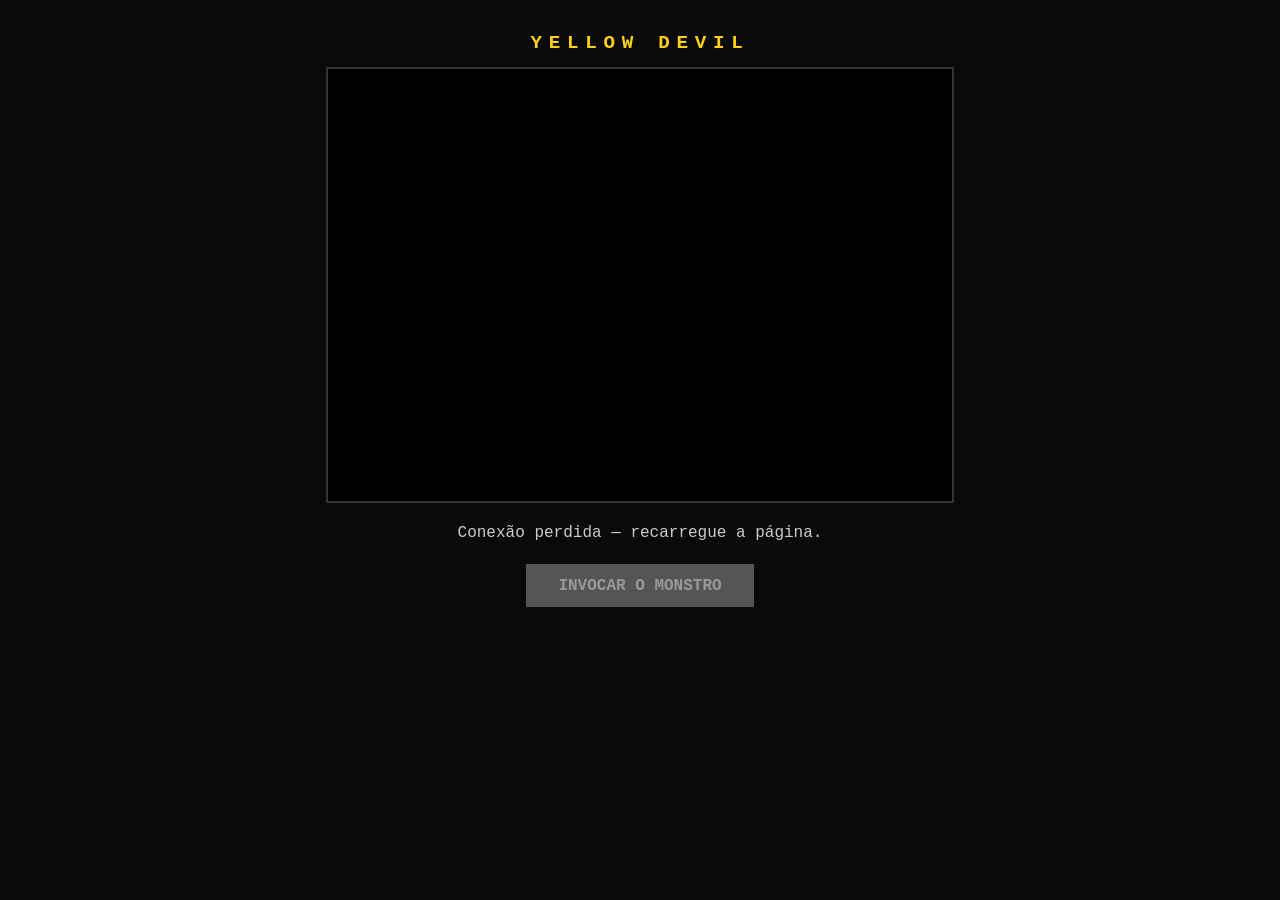
<file: YellowDevilServer/wwwroot/index.html>
<!DOCTYPE html>
<html lang="pt-br">
<head>
<meta charset="utf-8">
<meta name="viewport" content="width=device-width, initial-scale=1">
<title>Yellow Devil — Sala</title>
<style>
  body { background:#0a0a0a; color:#fcd018; font-family:'Courier New',monospace; text-align:center; margin-top:2em; }
  h1 { font-size:1.2rem; letter-spacing:.35em; }
  canvas { image-rendering:pixelated; background:#000; border:2px solid #333; width:min(624px, 92vw); }
  #status { min-height:1.5em; color:#ccc; margin:1em; }
  button { background:#fcd018; color:#000; border:none; padding:.8em 2em; font-family:inherit; font-weight:bold; font-size:1rem; cursor:pointer; }
  button:disabled { background:#555; color:#999; cursor:default; }
</style>
</head>
<body>
<h1>YELLOW DEVIL</h1>
<div><canvas id="c" width="52" height="36"></canvas></div>
<div id="status">Conectando ao servidor...</div>
<button id="botao" disabled>INVOCAR O MONSTRO</button>
<script>
const ctx = document.getElementById('c').getContext('2d');
const status = document.getElementById('status');
const botao = document.getElementById('botao');

// Mesma paleta do terminal: Y corpo, O sombra, W olho, R pupila
const cores = { Y:'#fcd018', O:'#c07800', W:'#ffffff', R:'#e63030' };
let segurando = false;

// Página em HTTPS (ex.: Codespaces) exige wss://; em HTTP local, ws://.
const ws = new WebSocket(`${location.protocol === 'https:' ? 'wss' : 'ws'}://${location.host}/ws`);
ws.onopen = () => { status.textContent = 'Conectado! Peça o monstro quando ele estiver no servidor.'; botao.disabled = false; };
ws.onclose = () => { status.textContent = 'Conexão perdida — recarregue a página.'; botao.disabled = true; };
ws.onmessage = e => {
  const m = JSON.parse(e.data);
  if (m.t === 'p') {                       // chegou um pixel
    ctx.fillStyle = cores[m.c] || cores.Y;
    ctx.fillRect(m.x, m.y, 1, 1);
  } else if (m.t === 'x') {                // um pixel foi embora
    ctx.clearRect(m.x, m.y, 1, 1);
  } else if (m.t === 'take') {             // você está com o monstro
    segurando = true;
    botao.textContent = 'DEVOLVER AO SERVIDOR';
    status.textContent = 'O Yellow Devil está AQUI!';
  } else if (m.t === 'gone') {             // ele foi embora
    segurando = false;
    botao.textContent = 'INVOCAR O MONSTRO';
    status.textContent = 'Ele se foi...';
  } else if (m.t === 'm') {                // aviso do servidor
    status.textContent = m.s;
  }
};
botao.onclick = () => ws.send(segurando ? 'release' : 'claim');
</script>
</body>
</html>
</file>
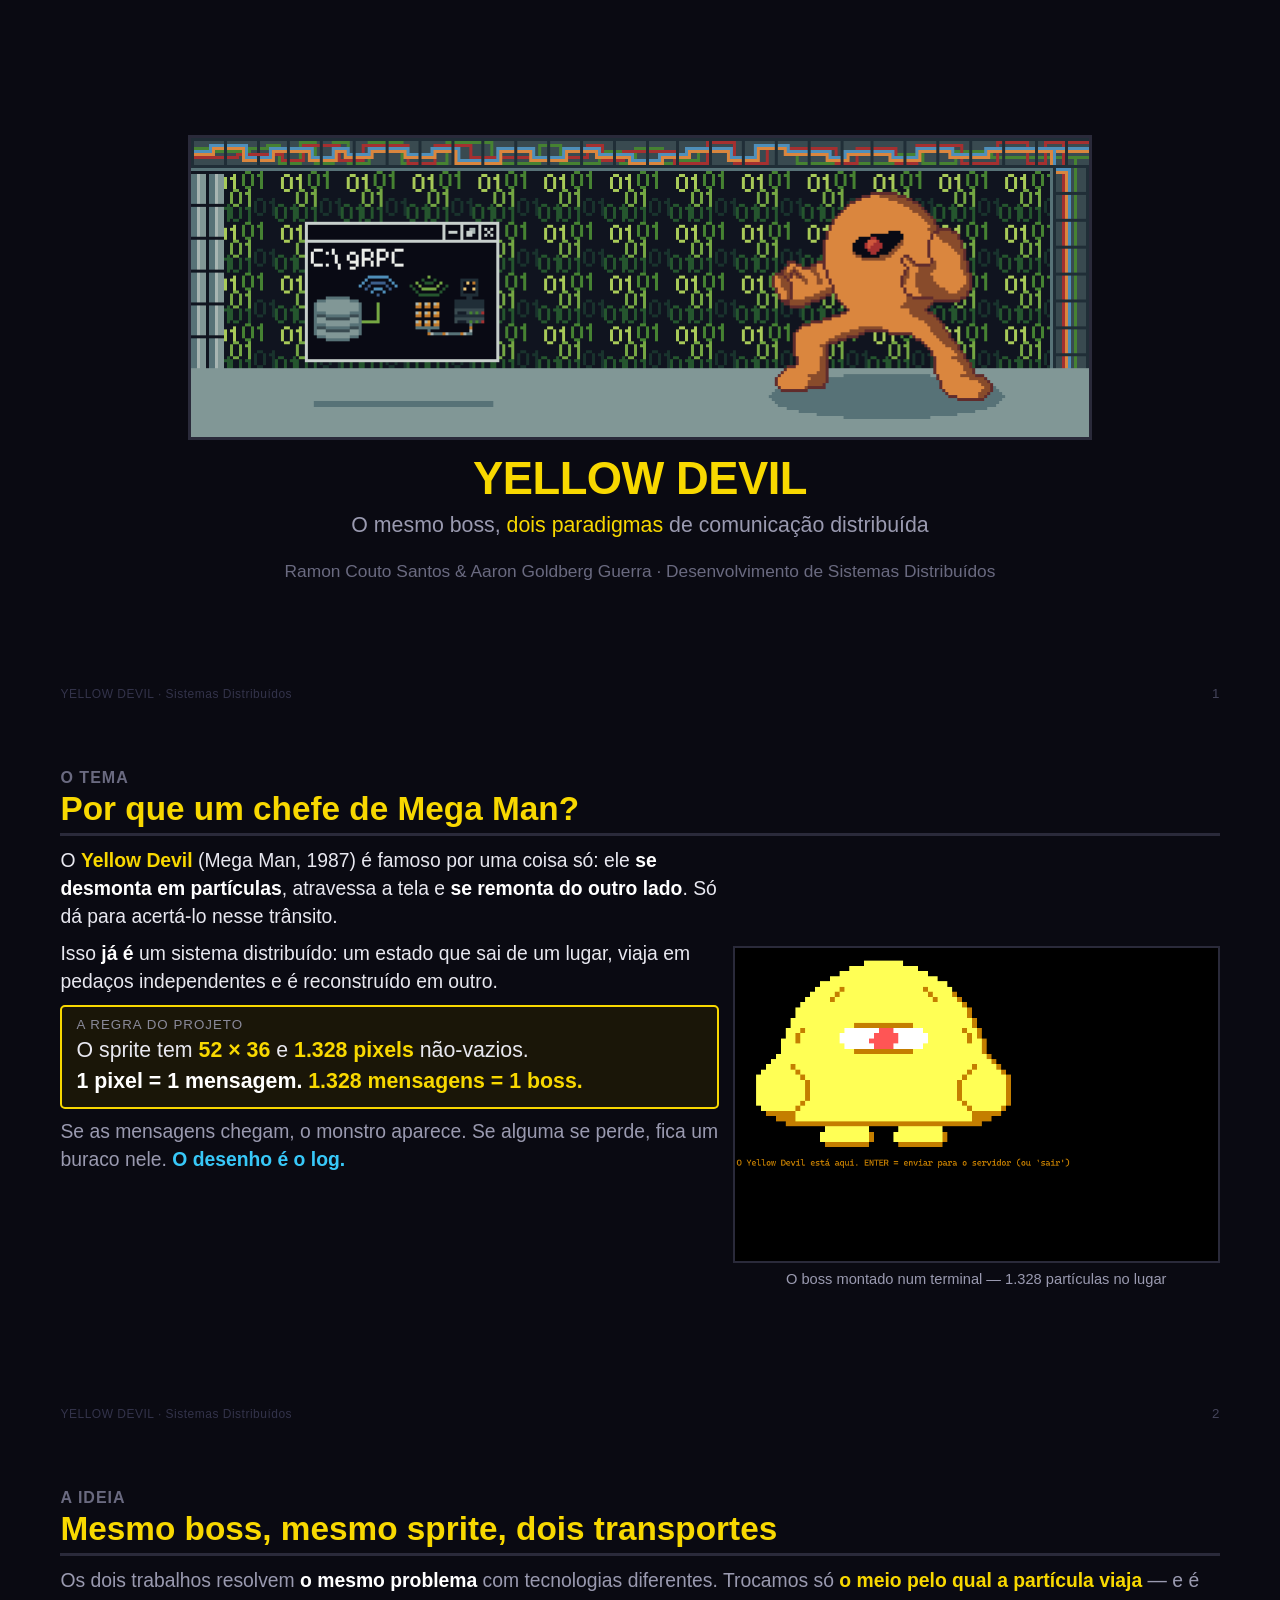
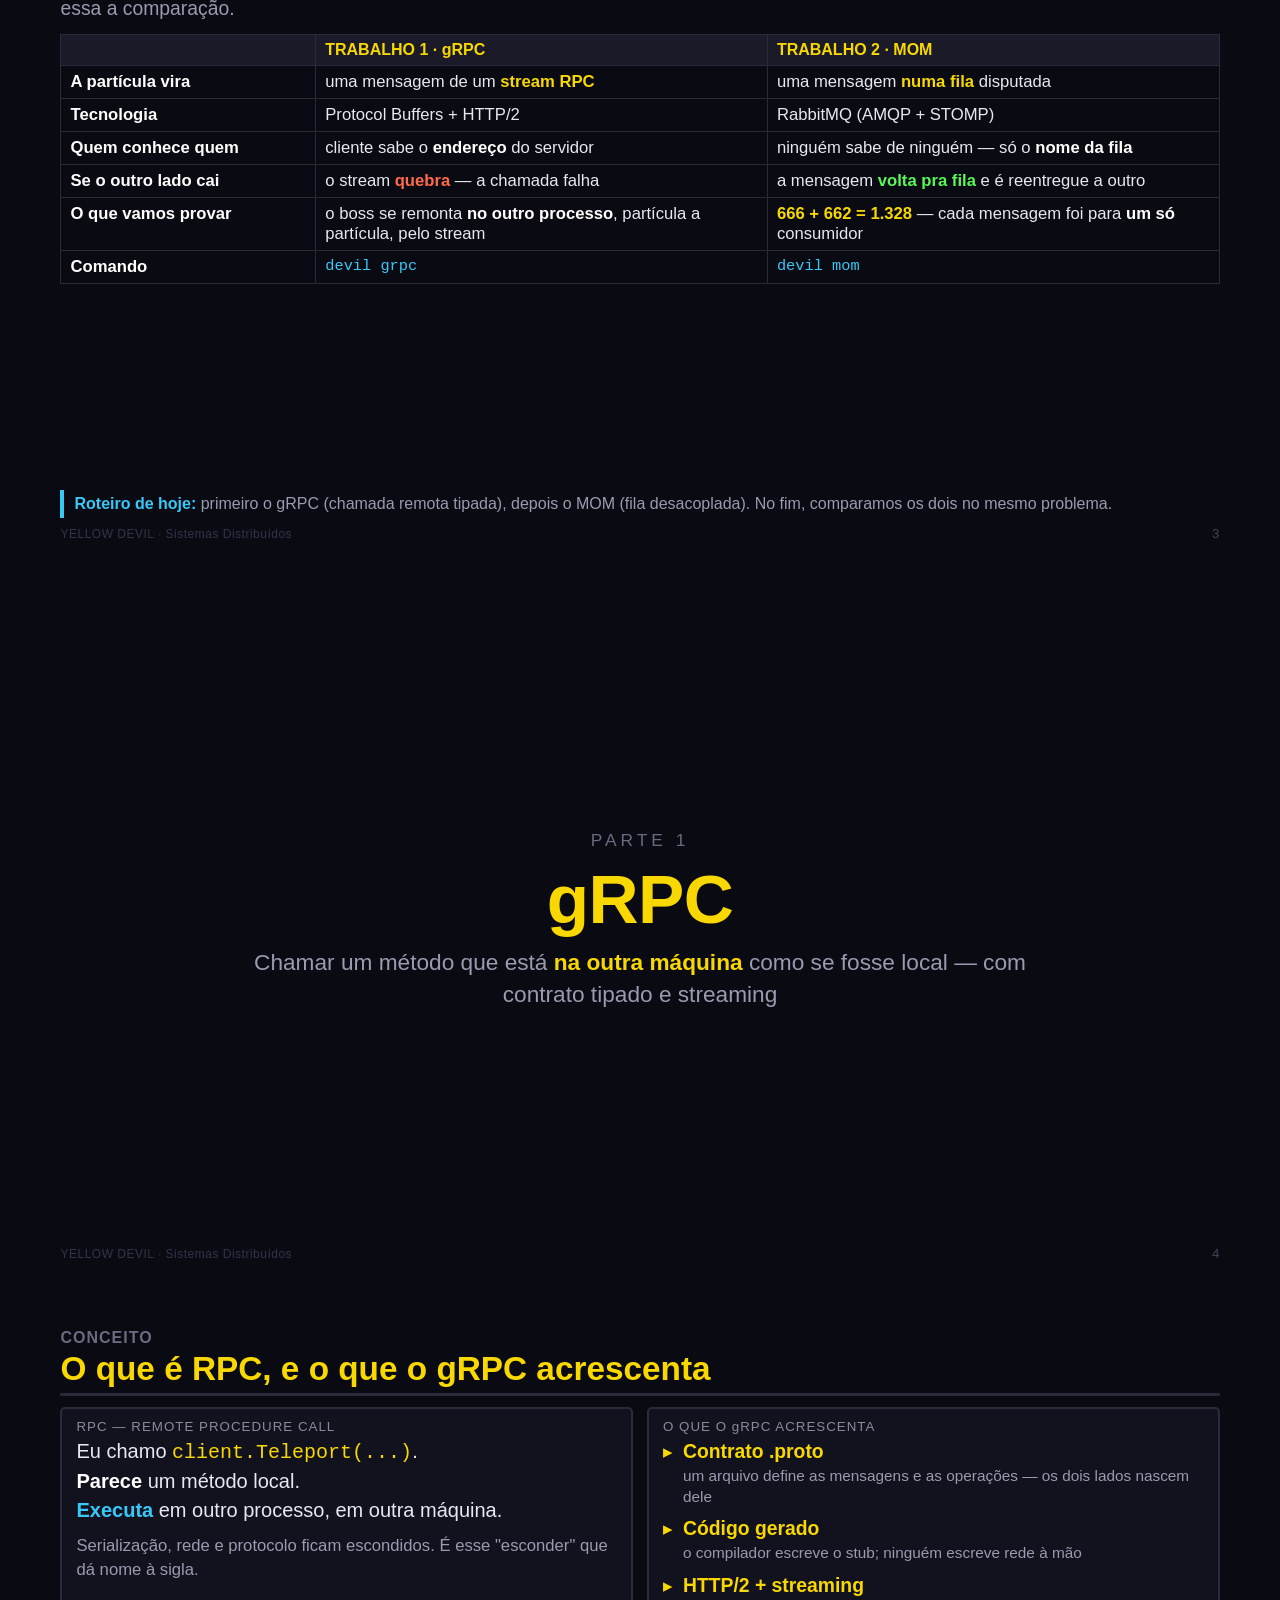
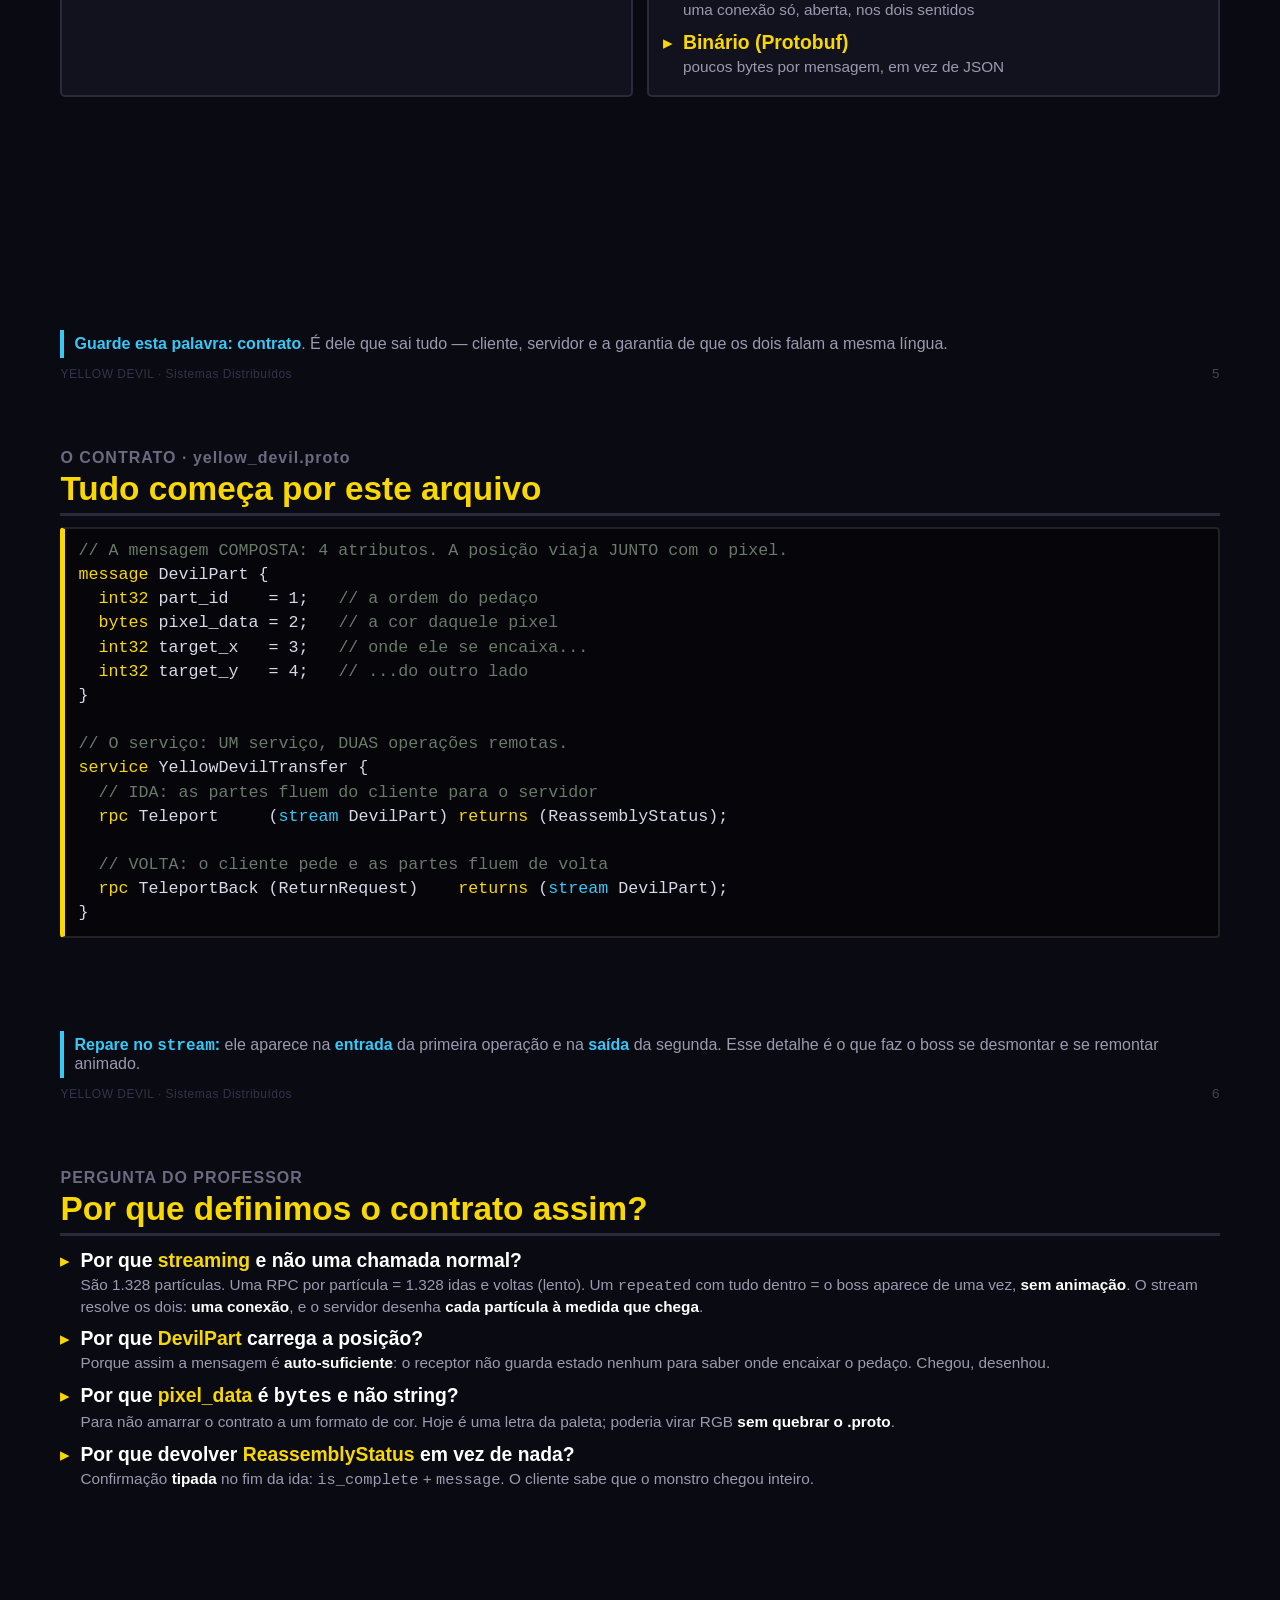
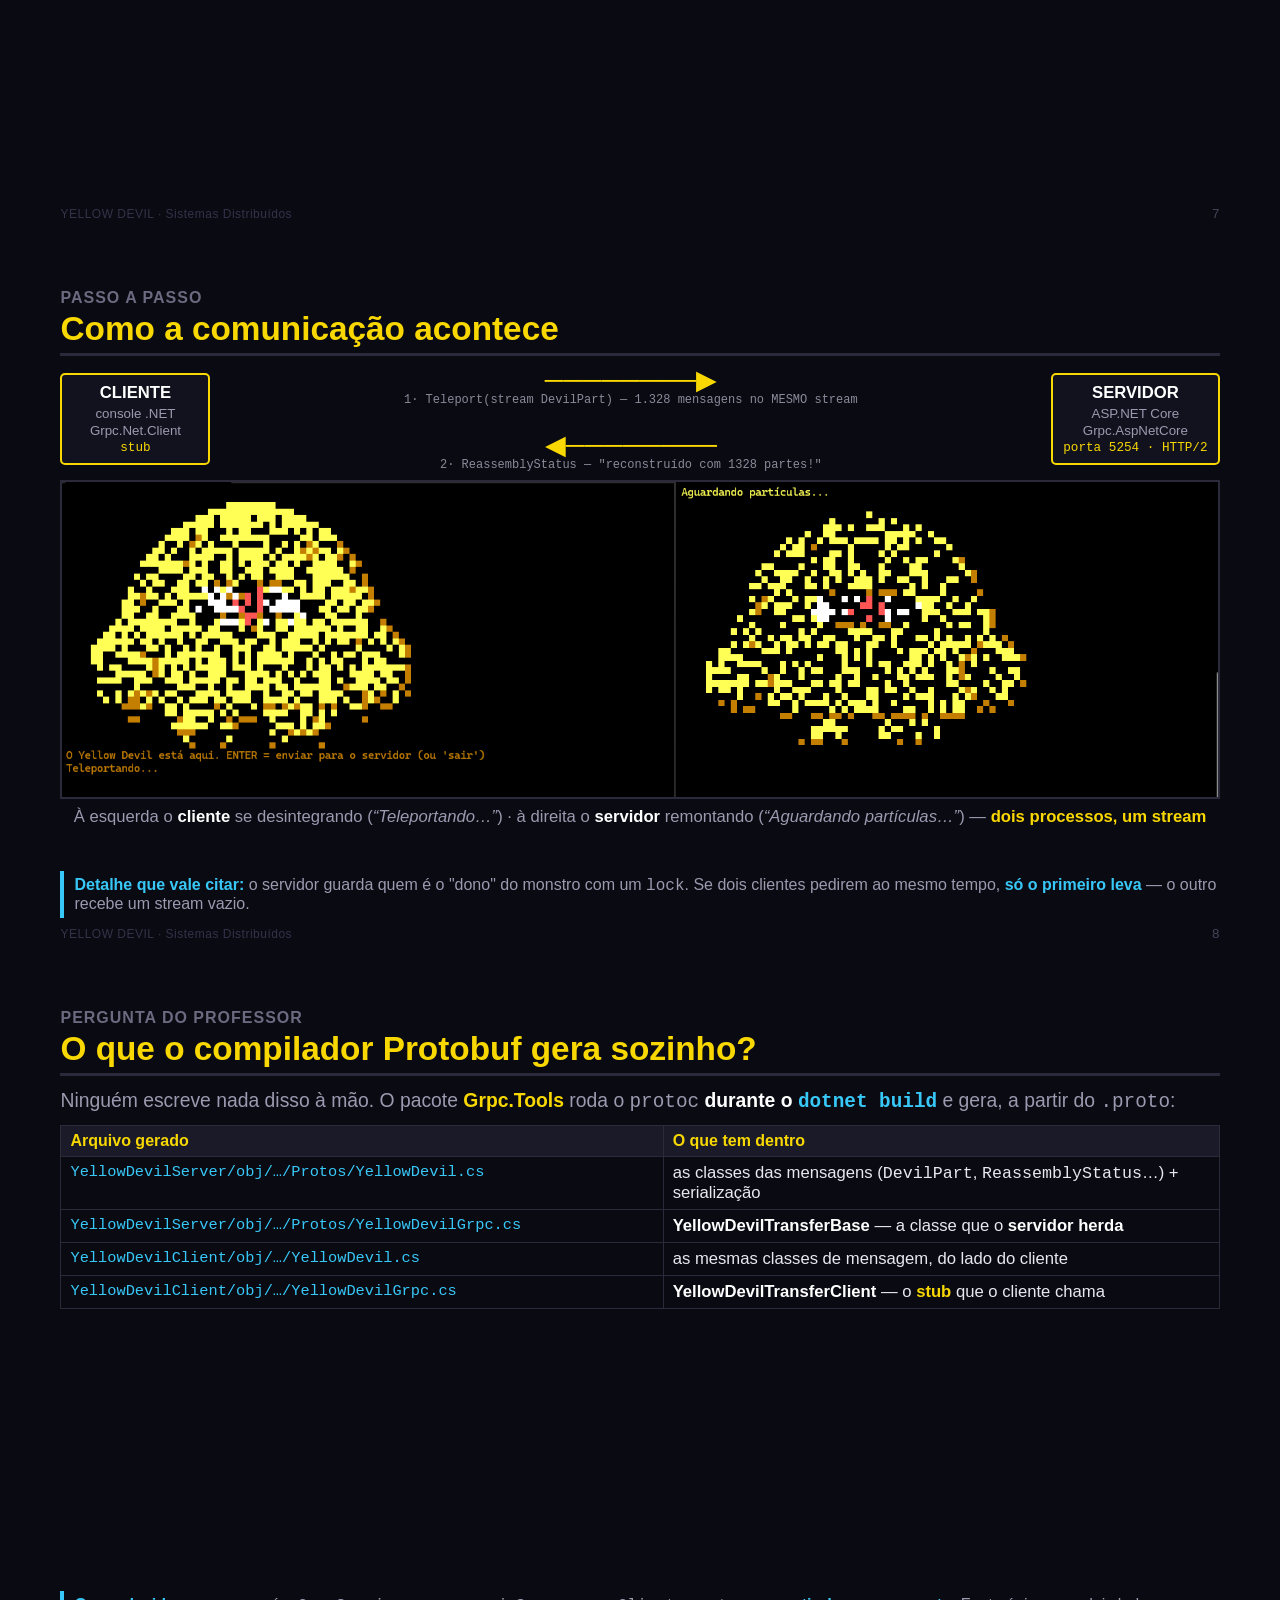
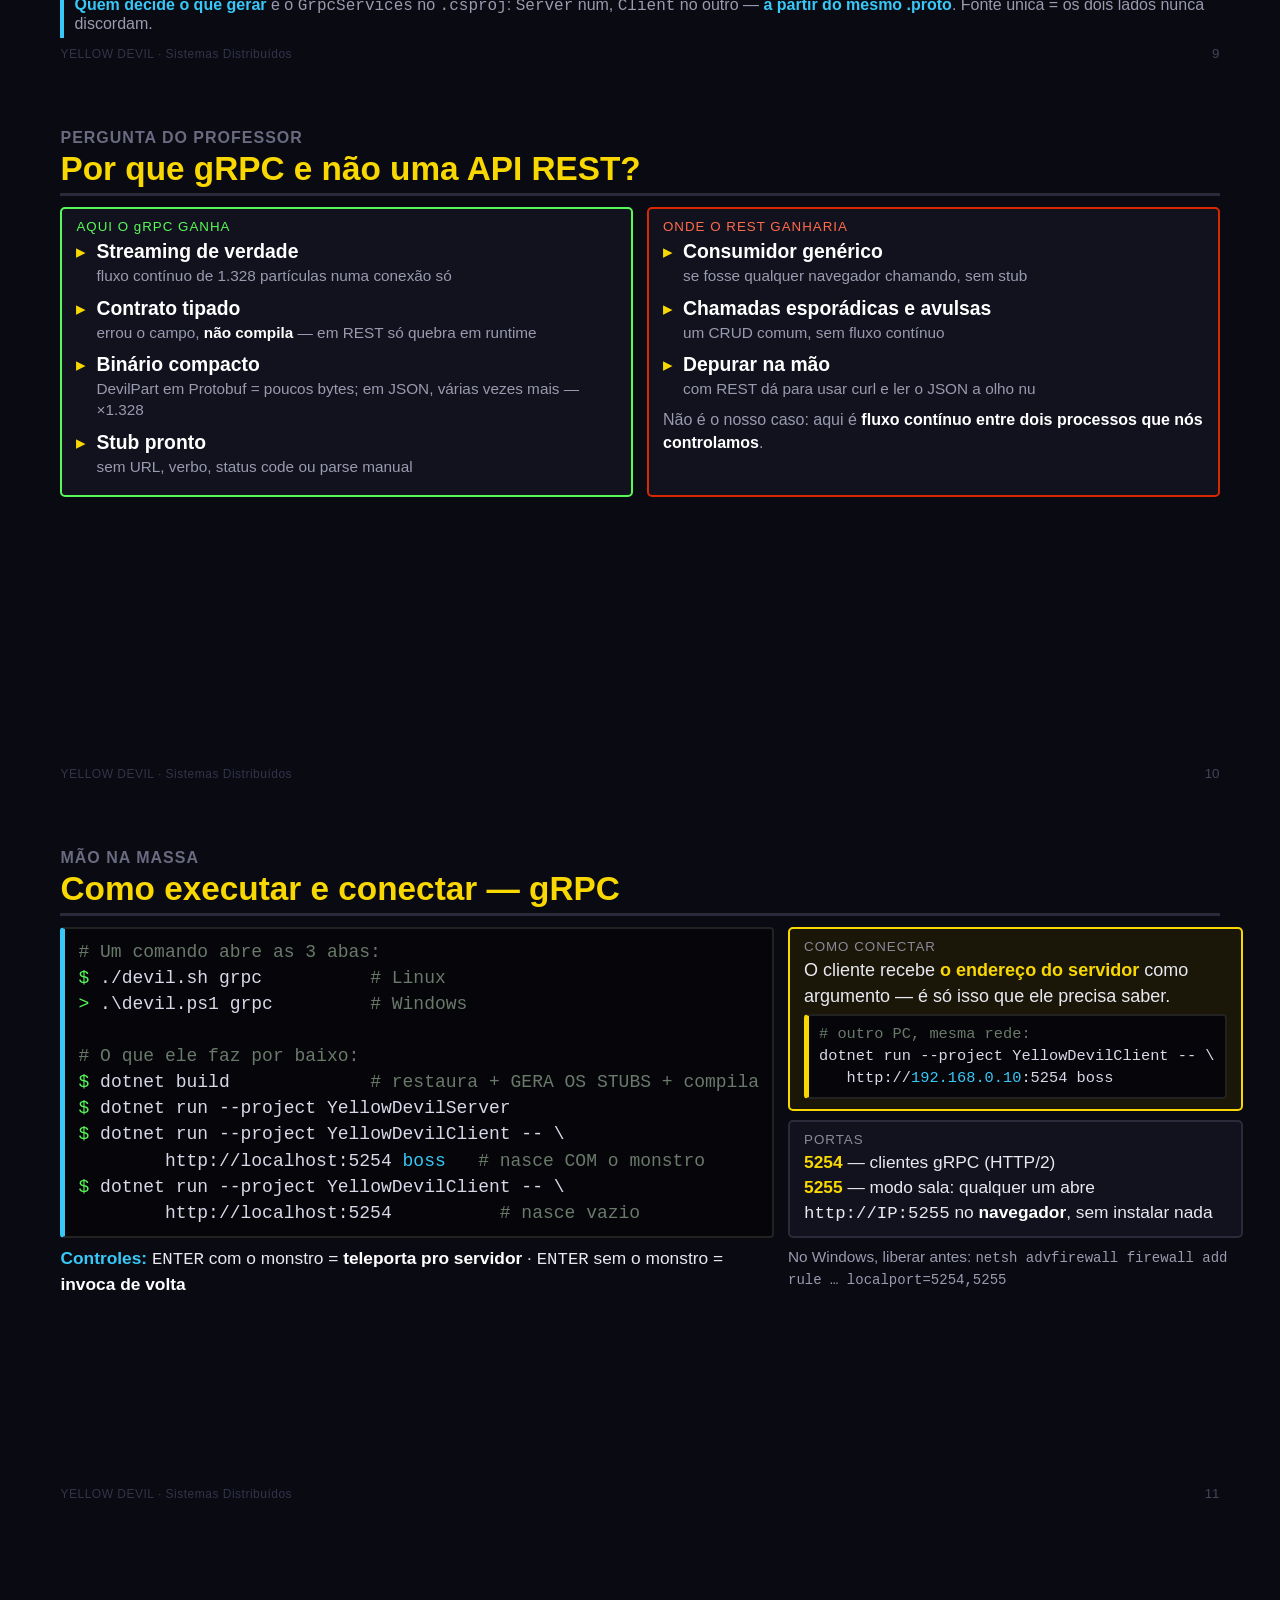
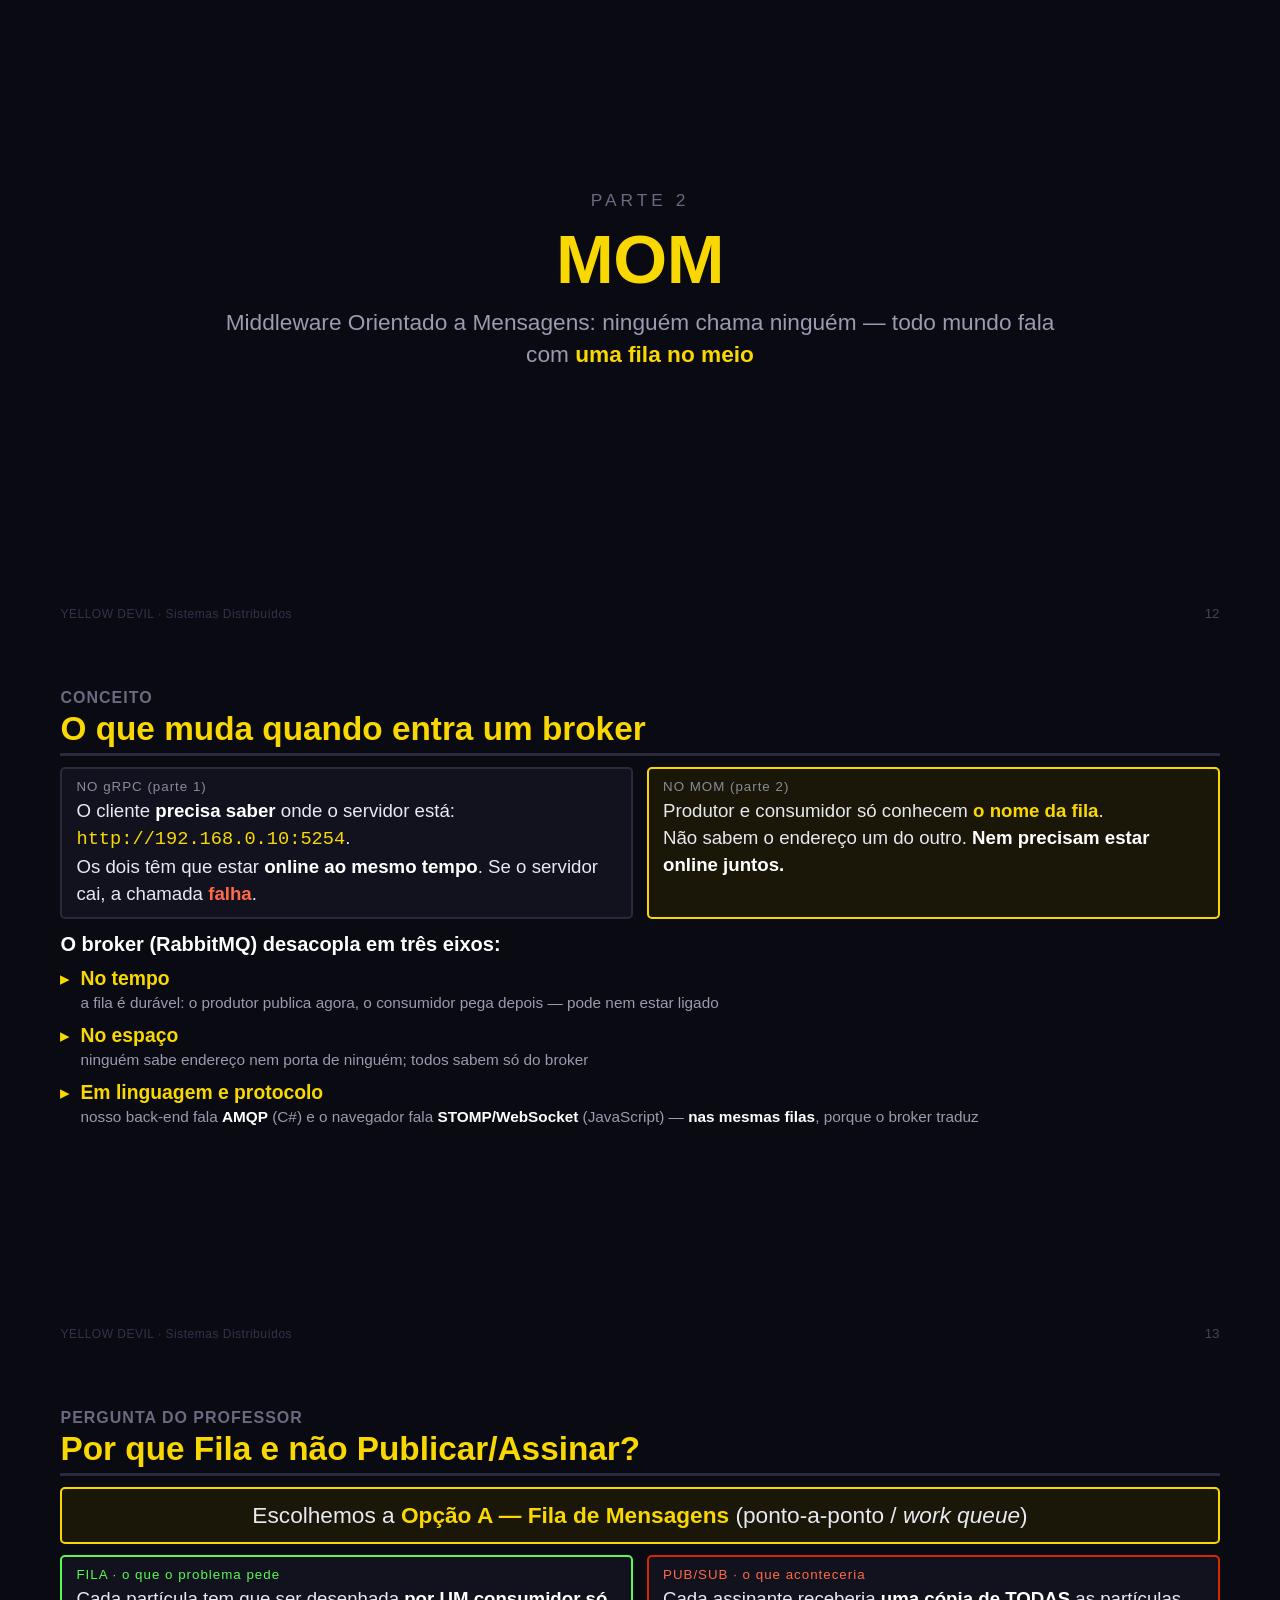
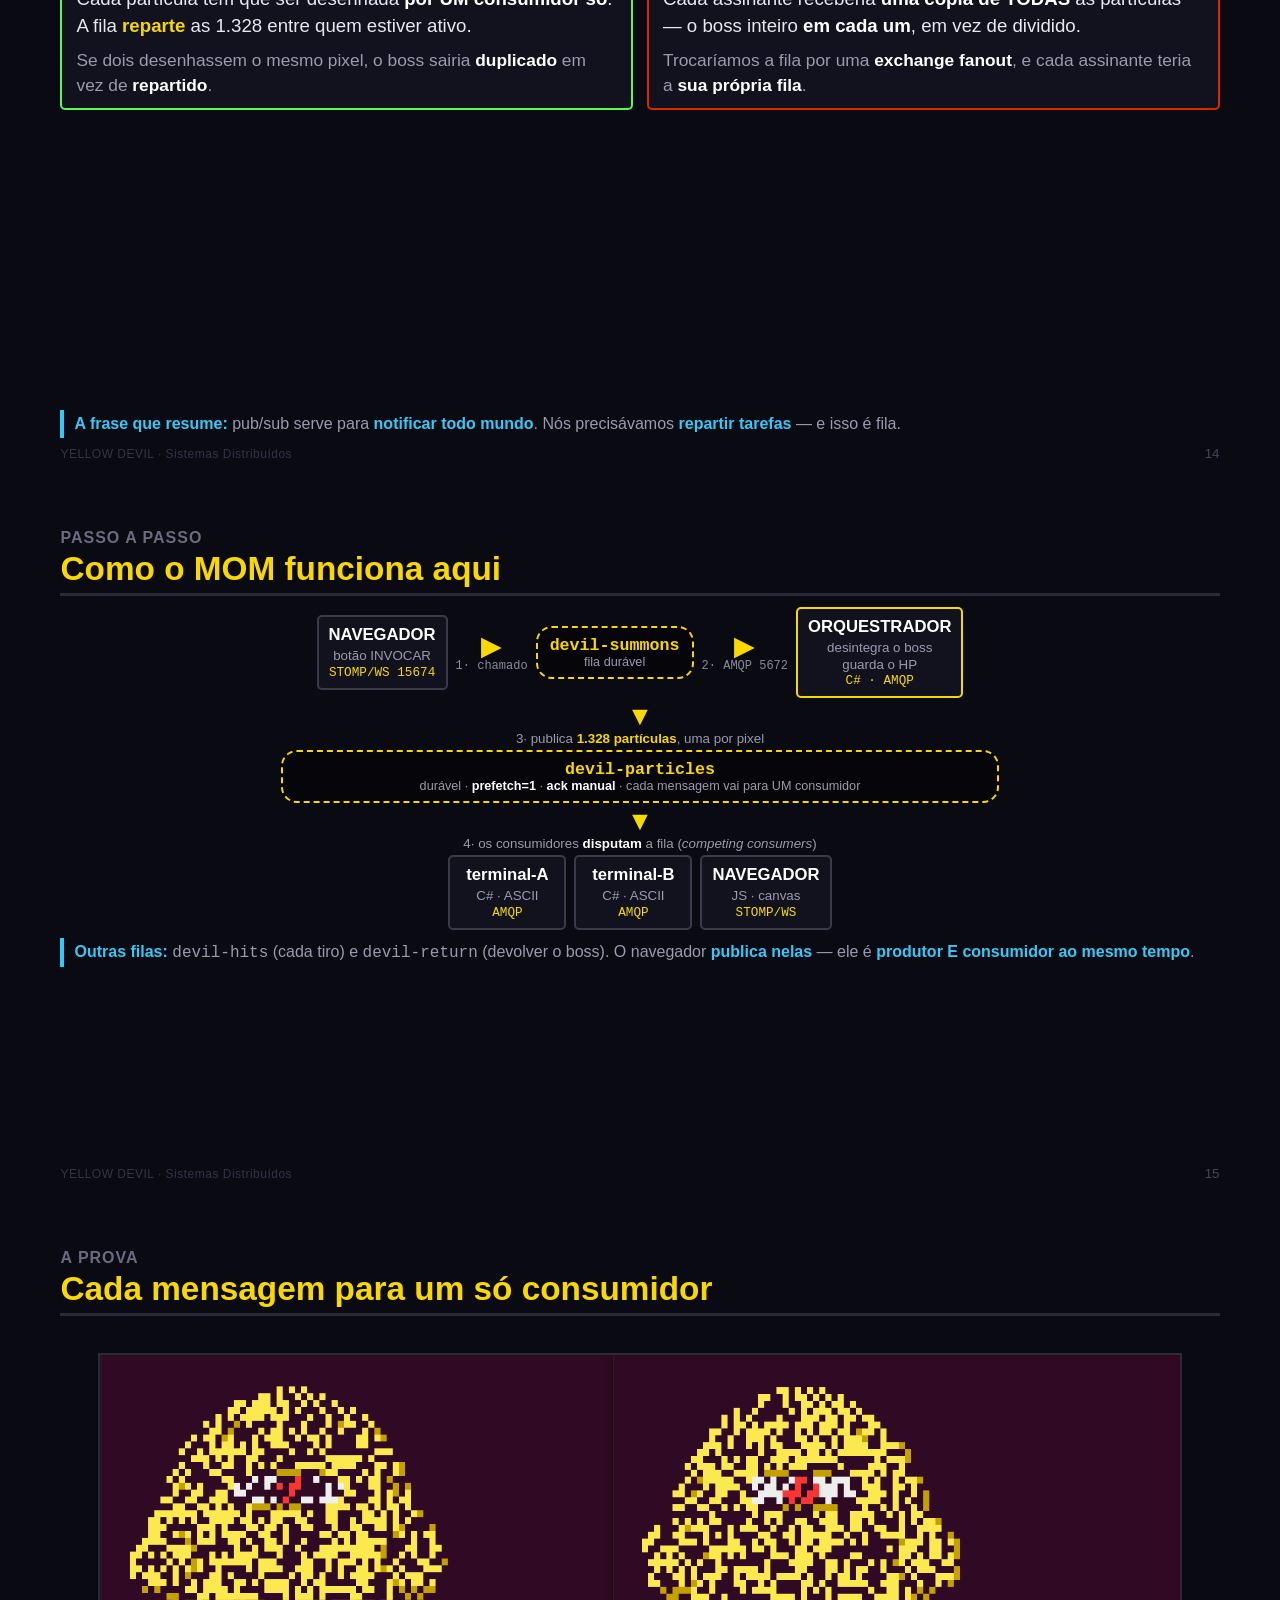
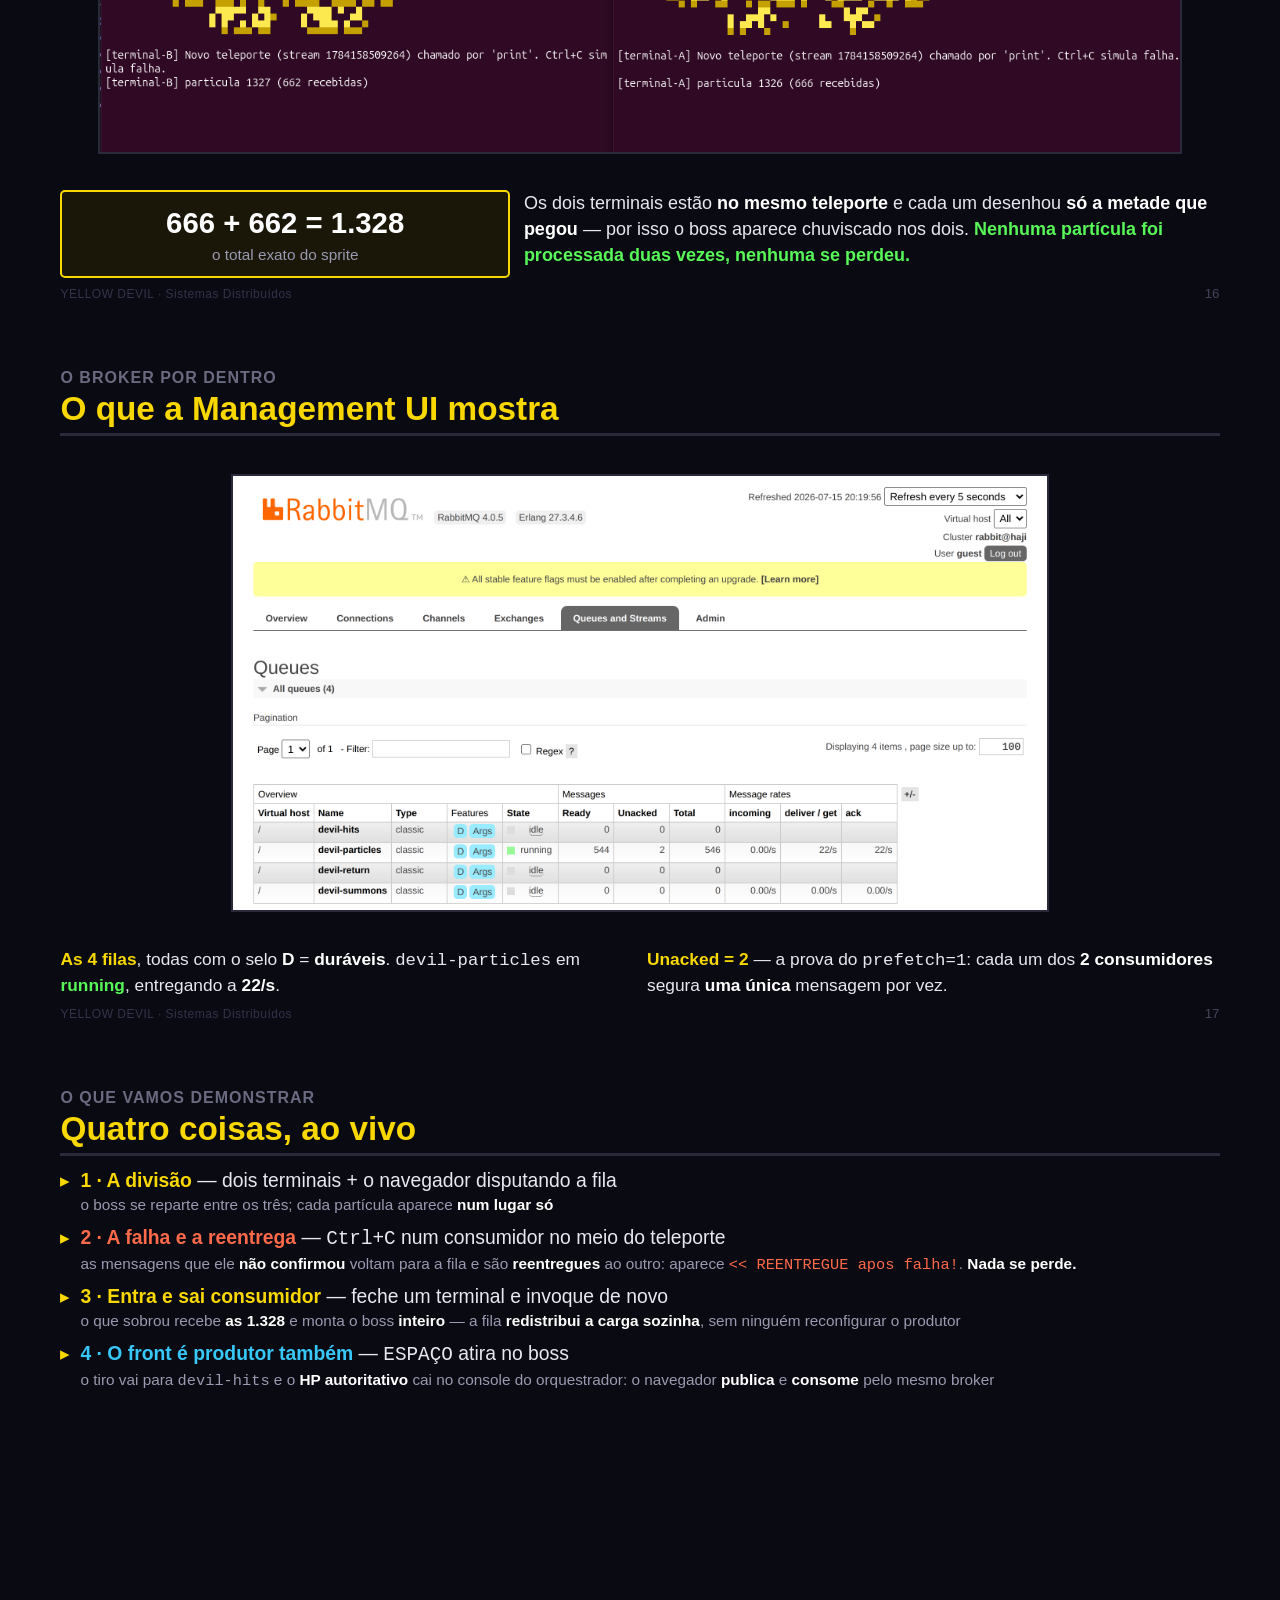
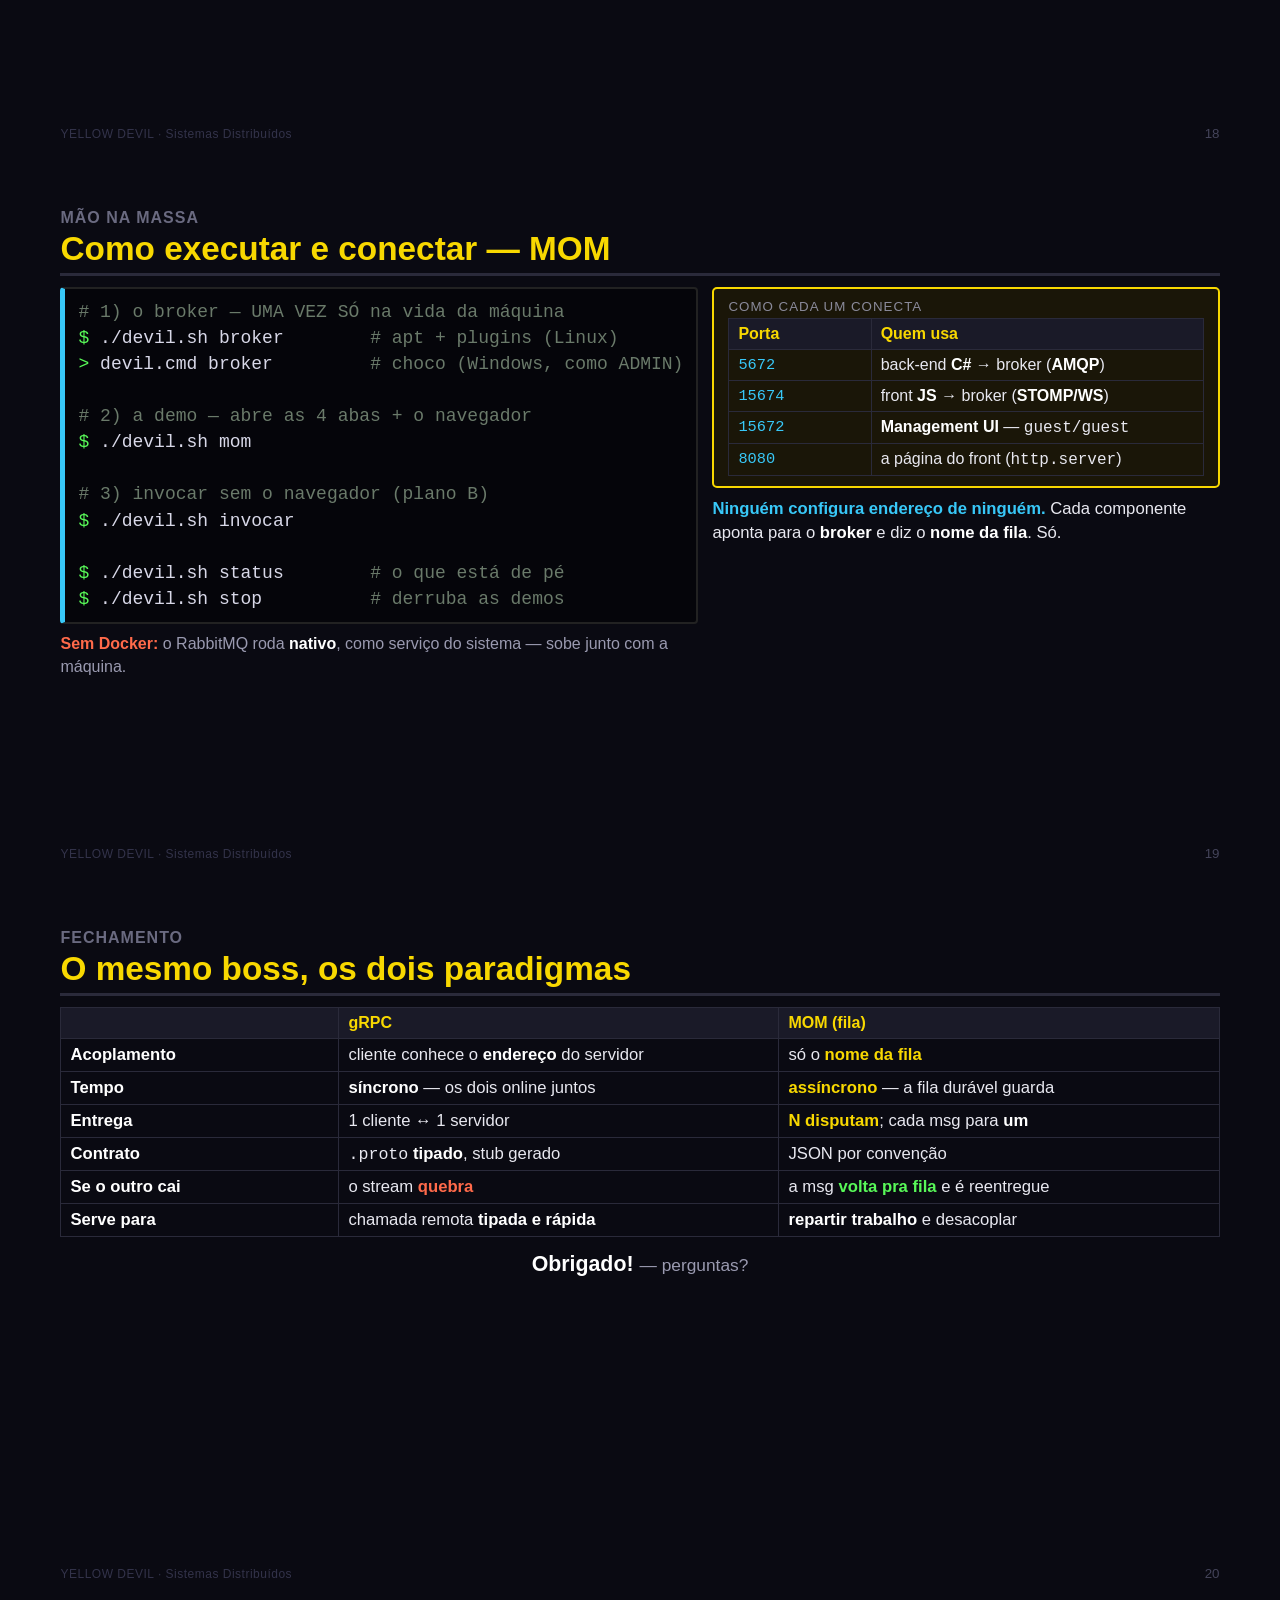
<file: docs/apresentacao.html>
<!DOCTYPE html>
<html lang="pt-br">
<head>
<meta charset="UTF-8" />
<title>Yellow Devil — Apresentação</title>
<style>
/* ============================================================================
   Slides 16:9 para PROJETAR (não é o PDF de entrega — esses são os
   entrega-*.html). Regerar:  ./docs/gerar-pdf.sh
   Regra de ouro deste arquivo: fonte grande e pouco texto por slide. Quem lê
   de longe não enxerga 10pt. Se precisar diminuir a fonte para caber, é sinal
   de que o slide tem conteúdo demais — quebre em dois.
   ========================================================================== */
@page { size: 338.667mm 190.5mm; margin: 0; }   /* 16:9, padrão de projetor */

* { box-sizing: border-box; margin: 0; padding: 0; }

body {
  font-family: Arial, Helvetica, sans-serif;
  background: #0a0a12;
  color: #e8e8f0;
  -webkit-print-color-adjust: exact;
  print-color-adjust: exact;
}

.slide {
  width: 338.667mm;
  height: 190.5mm;
  padding: 13mm 16mm 11mm;
  page-break-after: always;
  position: relative;
  background: #0a0a12;
  display: flex;
  flex-direction: column;
  overflow: hidden;
}
.slide:last-child { page-break-after: auto; }

/* Numeração e marca discretas no rodapé. */
.slide::after {
  content: attr(data-n);
  position: absolute; right: 16mm; bottom: 5mm;
  font-size: 10pt; color: #44445a;
}
.slide::before {
  content: "YELLOW DEVIL · Sistemas Distribuídos";
  position: absolute; left: 16mm; bottom: 5mm;
  font-size: 9pt; color: #33334a; letter-spacing: .5px;
}

h1 { font-size: 30pt; color: #f8d800; letter-spacing: -.5px; line-height: 1.1; }
h2 {
  font-size: 25pt; color: #f8d800; line-height: 1.15;
  border-bottom: 3px solid #2a2a3a; padding-bottom: 5px; margin-bottom: 11px;
}
h2 small { font-size: 12pt; color: #6a6a80; display: block; letter-spacing: 1px; margin-bottom: 2px; }
p  { font-size: 14.5pt; line-height: 1.45; margin-bottom: 9px; }
b  { color: #fff; }
.am { color: #f8d800; }         /* amarelo: o boss / o que importa */
.az { color: #38c8f8; }         /* azul: comandos, ações do usuário */
.vd { color: #58f858; }         /* verde: resultado bom */
.vm { color: #ff6a4a; }         /* vermelho: falha / alerta */
.cz { color: #9a9ab0; }
code, .mono { font-family: "Courier New", monospace; }

ul { list-style: none; }
li {
  font-size: 14.5pt; line-height: 1.4; margin-bottom: 8px;
  padding-left: 20px; position: relative;
}
li::before { content: "▸"; position: absolute; left: 0; color: #f8d800; }
li small { display: block; font-size: 11.5pt; color: #9a9ab0; line-height: 1.35; margin-top: 1px; }

/* ---- Capa ---------------------------------------------------------------- */
.capa { justify-content: center; align-items: center; text-align: center; }
.capa img { width: 78%; border: 3px solid #2a2a3a; margin-bottom: 14px; }
.capa h1 { font-size: 34pt; margin-bottom: 6px; }
.capa .lema { font-size: 16pt; color: #9a9ab0; margin-bottom: 18px; }
.capa .quem { font-size: 13pt; color: #6a6a80; }

/* ---- Divisória de parte -------------------------------------------------- */
.parte { justify-content: center; align-items: center; text-align: center; }
.parte .rot { font-size: 13pt; color: #6a6a80; letter-spacing: 4px; margin-bottom: 8px; }
.parte h1 { font-size: 52pt; margin-bottom: 10px; }
.parte .sub { font-size: 17pt; color: #9a9ab0; max-width: 72%; line-height: 1.4; }

/* ---- Blocos -------------------------------------------------------------- */
.caixa {
  background: #12121e; border: 2px solid #2a2a3a; border-radius: 5px;
  padding: 10px 14px;
}
.caixa.destaque { border-color: #f8d800; background: #1a1608; }
.caixa .rot { font-size: 10pt; color: #8a8a9a; letter-spacing: 1px; display: block; margin-bottom: 3px; }

/* Por padrão a linha NÃO cresce: as caixas ficam da altura do conteúdo (a mais
   alta manda), em vez de esticarem até o rodapé com o texto boiando no topo.
   Use .duas.fill quando a linha tiver figura e precisar ocupar o slide todo. */
.duas { display: flex; gap: 14px; align-items: stretch; }
.duas.fill { flex: 1; }
.duas > * { flex: 1; }

/* Terminal / contrato: o que substitui abrir o editor na sala. */
pre {
  background: #05050a; border: 2px solid #222; border-left: 5px solid #f8d800;
  border-radius: 4px; padding: 10px 13px;
  font-family: "Courier New", monospace; font-size: 12.5pt; line-height: 1.45;
  color: #d8d8e8; white-space: pre; overflow: hidden;
}
pre.cmd { border-left-color: #38c8f8; font-size: 13.5pt; }
pre .cm { color: #6a7a6a; }      /* comentário */
pre .kw { color: #f8d800; }      /* palavra-chave */
pre .st { color: #38c8f8; }      /* stream / destaque */
pre .pr { color: #58f858; }      /* prompt */

/* ---- Diagrama ------------------------------------------------------------ */
.fluxo { display: flex; align-items: center; justify-content: center; gap: 8px; }
.no {
  background: #12121e; border: 2px solid #3a3a4a; border-radius: 5px;
  padding: 8px 10px; text-align: center; min-width: 118px;
}
.no.am { border-color: #f8d800; }
.no .t { font-size: 12.5pt; font-weight: bold; color: #fff; display: block; }
.no .d { font-size: 10pt; color: #9a9ab0; display: block; line-height: 1.3; margin-top: 2px; }
.no .p { font-size: 9.5pt; color: #f8d800; font-family: "Courier New", monospace; display: block; }
.fila {
  background: #05050a; border: 2px dashed #f8d800; border-radius: 16px;
  padding: 8px 12px; text-align: center;
}
.fila .t { font-family: "Courier New", monospace; font-size: 12.5pt; color: #f8d800; font-weight: bold; display: block; }
.fila .d { font-size: 9.5pt; color: #9a9ab0; display: block; }
.seta { text-align: center; color: #f8d800; font-size: 20pt; line-height: 1; }
.seta small { display: block; font-size: 9pt; color: #8a8a9a; font-family: "Courier New", monospace; }
.desce { text-align: center; color: #f8d800; font-size: 20pt; line-height: 1.1; margin: 4px 0; }
.desce small { display: block; font-size: 10pt; color: #9a9ab0; font-family: Arial; }

/* ---- Tabela -------------------------------------------------------------- */
table { width: 100%; border-collapse: collapse; font-size: 12.5pt; }
th, td { border: 1px solid #2a2a3a; padding: 6px 9px; text-align: left; vertical-align: top; }
th { background: #1a1a28; color: #f8d800; font-size: 12pt; }
td.mono { font-family: "Courier New", monospace; font-size: 11.5pt; color: #38c8f8; }

/* ---- Figuras ------------------------------------------------------------- */
.fig { text-align: center; flex: 1; display: flex; flex-direction: column; justify-content: center; }
/* max-height em % NÃO funciona aqui: dentro de um flex com flex-basis:0 o
   percentual não resolve e a imagem estoura o slide. Por isso cada figura
   grande recebe um max-height explícito, calculado para o espaço que sobra. */
.fig img { max-width: 100%; border: 2px solid #2a2a3a; margin: 0 auto; }
.fig .leg { font-size: 11pt; color: #9a9ab0; margin-top: 6px; }

.nota {
  font-size: 12pt; color: #9a9ab0; border-left: 4px solid #38c8f8;
  padding: 5px 0 5px 10px; margin-top: auto;
}
.nota b { color: #38c8f8; }
</style>
</head>
<body>

<!-- ==================== 1 · CAPA ==================== -->
<section class="slide capa" data-n="1">
  <img src="../assets/capagRPC.png" alt="Capa do projeto Yellow Devil" />
  <h1>YELLOW DEVIL</h1>
  <p class="lema">O mesmo boss, <span class="am">dois paradigmas</span> de comunicação distribuída</p>
  <p class="quem">Ramon Couto Santos &amp; Aaron Goldberg Guerra · Desenvolvimento de Sistemas Distribuídos</p>
</section>

<!-- ==================== 2 · O TEMA ==================== -->
<section class="slide" data-n="2">
  <h2><small>O TEMA</small>Por que um chefe de Mega Man?</h2>
  <div class="duas fill">
    <div style="flex:1.15">
      <p>
        O <b class="am">Yellow Devil</b> (Mega Man, 1987) é famoso por uma coisa só:
        ele <b>se desmonta em partículas</b>, atravessa a tela e <b>se remonta do outro lado</b>.
        Só dá para acertá-lo nesse trânsito.
      </p>
      <p>
        Isso <b>já é</b> um sistema distribuído: um estado que sai de um lugar,
        viaja em pedaços independentes e é reconstruído em outro.
      </p>
      <div class="caixa destaque" style="margin-top:6px">
        <span class="rot">A REGRA DO PROJETO</span>
        <p style="font-size:16pt; margin:0">
          O sprite tem <b class="am">52 × 36</b> e <b class="am">1.328 pixels</b> não-vazios.<br />
          <b>1 pixel = 1 mensagem.</b> <b class="am">1.328 mensagens = 1 boss.</b>
        </p>
      </div>
      <p style="margin-top:9px" class="cz">
        Se as mensagens chegam, o monstro aparece. Se alguma se perde, fica um buraco nele.
        <b class="az">O desenho é o log.</b>
      </p>
    </div>
    <div class="fig" style="flex:0.85">
      <img src="../assets/exemplo1.png" alt="Yellow Devil montado num terminal" />
      <p class="leg">O boss montado num terminal — 1.328 partículas no lugar</p>
    </div>
  </div>
</section>

<!-- ==================== 3 · OS DOIS TRABALHOS ==================== -->
<section class="slide" data-n="3">
  <h2><small>A IDEIA</small>Mesmo boss, mesmo sprite, dois transportes</h2>
  <p class="cz" style="margin-bottom:11px">
    Os dois trabalhos resolvem <b>o mesmo problema</b> com tecnologias diferentes.
    Trocamos só <b class="am">o meio pelo qual a partícula viaja</b> — e é essa a comparação.
  </p>
  <table>
    <tr>
      <th style="width:22%"></th>
      <th style="width:39%">TRABALHO 1 · gRPC</th>
      <th style="width:39%">TRABALHO 2 · MOM</th>
    </tr>
    <tr>
      <td><b>A partícula vira</b></td>
      <td>uma mensagem de um <b class="am">stream RPC</b></td>
      <td>uma mensagem <b class="am">numa fila</b> disputada</td>
    </tr>
    <tr>
      <td><b>Tecnologia</b></td>
      <td>Protocol Buffers + HTTP/2</td>
      <td>RabbitMQ (AMQP + STOMP)</td>
    </tr>
    <tr>
      <td><b>Quem conhece quem</b></td>
      <td>cliente sabe o <b>endereço</b> do servidor</td>
      <td>ninguém sabe de ninguém — só o <b>nome da fila</b></td>
    </tr>
    <tr>
      <td><b>Se o outro lado cai</b></td>
      <td>o stream <b class="vm">quebra</b> — a chamada falha</td>
      <td>a mensagem <b class="vd">volta pra fila</b> e é reentregue a outro</td>
    </tr>
    <tr>
      <td><b>O que vamos provar</b></td>
      <td>o boss se remonta <b>no outro processo</b>, partícula a partícula, pelo stream</td>
      <td><b class="am">666 + 662 = 1.328</b> — cada mensagem foi para <b>um só</b> consumidor</td>
    </tr>
    <tr>
      <td><b>Comando</b></td>
      <td class="mono">devil grpc</td>
      <td class="mono">devil mom</td>
    </tr>
  </table>
  <div class="nota">
    <b>Roteiro de hoje:</b> primeiro o gRPC (chamada remota tipada), depois o MOM (fila desacoplada).
    No fim, comparamos os dois no mesmo problema.
  </div>
</section>

<!-- ==================== 4 · PARTE 1 ==================== -->
<section class="slide parte" data-n="4">
  <p class="rot">PARTE 1</p>
  <h1 class="am">gRPC</h1>
  <p class="sub">Chamar um método que está <b class="am">na outra máquina</b> como se fosse local — com contrato tipado e streaming</p>
</section>

<!-- ==================== 5 · O QUE É RPC ==================== -->
<section class="slide" data-n="5">
  <h2><small>CONCEITO</small>O que é RPC, e o que o gRPC acrescenta</h2>
  <div class="duas">
    <div class="caixa">
      <span class="rot">RPC — REMOTE PROCEDURE CALL</span>
      <p style="font-size:15pt">
        Eu chamo <code class="am">client.Teleport(...)</code>.<br />
        <b>Parece</b> um método local.<br />
        <b class="az">Executa</b> em outro processo, em outra máquina.
      </p>
      <p class="cz" style="font-size:12.5pt; margin:0">
        Serialização, rede e protocolo ficam escondidos. É esse "esconder" que dá nome à sigla.
      </p>
    </div>
    <div class="caixa">
      <span class="rot">O QUE O gRPC ACRESCENTA</span>
      <ul style="margin-top:4px">
        <li><b class="am">Contrato .proto</b><small>um arquivo define as mensagens e as operações — os dois lados nascem dele</small></li>
        <li><b class="am">Código gerado</b><small>o compilador escreve o stub; ninguém escreve rede à mão</small></li>
        <li><b class="am">HTTP/2 + streaming</b><small>uma conexão só, aberta, nos dois sentidos</small></li>
        <li><b class="am">Binário (Protobuf)</b><small>poucos bytes por mensagem, em vez de JSON</small></li>
      </ul>
    </div>
  </div>
  <div class="nota">
    <b>Guarde esta palavra:</b> <b>contrato</b>. É dele que sai tudo — cliente, servidor e a garantia de que
    os dois falam a mesma língua.
  </div>
</section>

<!-- ==================== 6 · O CONTRATO ==================== -->
<section class="slide" data-n="6">
  <h2><small>O CONTRATO · yellow_devil.proto</small>Tudo começa por este arquivo</h2>
  <pre><span class="cm">// A mensagem COMPOSTA: 4 atributos. A posição viaja JUNTO com o pixel.</span>
<span class="kw">message</span> DevilPart {
  <span class="kw">int32</span> part_id    = 1;   <span class="cm">// a ordem do pedaço</span>
  <span class="kw">bytes</span> pixel_data = 2;   <span class="cm">// a cor daquele pixel</span>
  <span class="kw">int32</span> target_x   = 3;   <span class="cm">// onde ele se encaixa...</span>
  <span class="kw">int32</span> target_y   = 4;   <span class="cm">// ...do outro lado</span>
}

<span class="cm">// O serviço: UM serviço, DUAS operações remotas.</span>
<span class="kw">service</span> YellowDevilTransfer {
  <span class="cm">// IDA: as partes fluem do cliente para o servidor</span>
  <span class="kw">rpc</span> Teleport     (<span class="st">stream</span> DevilPart) <span class="kw">returns</span> (ReassemblyStatus);

  <span class="cm">// VOLTA: o cliente pede e as partes fluem de volta</span>
  <span class="kw">rpc</span> TeleportBack (ReturnRequest)    <span class="kw">returns</span> (<span class="st">stream</span> DevilPart);
}</pre>
  <div class="nota">
    <b>Repare no <code>stream</code>:</b> ele aparece na <b>entrada</b> da primeira operação e na
    <b>saída</b> da segunda. Esse detalhe é o que faz o boss se desmontar e se remontar animado.
  </div>
</section>

<!-- ==================== 7 · POR QUE ASSIM ==================== -->
<section class="slide" data-n="7">
  <h2><small>PERGUNTA DO PROFESSOR</small>Por que definimos o contrato assim?</h2>
  <ul>
    <li><b>Por que <span class="am">streaming</span> e não uma chamada normal?</b>
      <small>São 1.328 partículas. Uma RPC por partícula = 1.328 idas e voltas (lento).
      Um <code>repeated</code> com tudo dentro = o boss aparece de uma vez, <b>sem animação</b>.
      O stream resolve os dois: <b>uma conexão</b>, e o servidor desenha <b>cada partícula à medida que chega</b>.</small></li>
    <li><b>Por que <span class="am">DevilPart</span> carrega a posição?</b>
      <small>Porque assim a mensagem é <b>auto-suficiente</b>: o receptor não guarda estado nenhum
      para saber onde encaixar o pedaço. Chegou, desenhou.</small></li>
    <li><b>Por que <span class="am">pixel_data</span> é <code>bytes</code> e não string?</b>
      <small>Para não amarrar o contrato a um formato de cor. Hoje é uma letra da paleta;
      poderia virar RGB <b>sem quebrar o .proto</b>.</small></li>
    <li><b>Por que devolver <span class="am">ReassemblyStatus</span> em vez de nada?</b>
      <small>Confirmação <b>tipada</b> no fim da ida: <code>is_complete</code> + <code>message</code>.
      O cliente sabe que o monstro chegou inteiro.</small></li>
  </ul>
</section>

<!-- ==================== 8 · COMO FLUI ==================== -->
<section class="slide" data-n="8">
  <h2><small>PASSO A PASSO</small>Como a comunicação acontece</h2>
  <div class="fluxo" style="margin-bottom:9px">
    <div class="no am" style="min-width:150px">
      <span class="t">CLIENTE</span>
      <span class="d">console .NET<br />Grpc.Net.Client</span>
      <span class="p">stub</span>
    </div>
    <div class="seta" style="flex:1">
      ────────▶
      <small>1· Teleport(stream DevilPart) — 1.328 mensagens no MESMO stream</small>
      <br />◀────────
      <small>2· ReassemblyStatus — "reconstruído com 1328 partes!"</small>
    </div>
    <div class="no am" style="min-width:150px">
      <span class="t">SERVIDOR</span>
      <span class="d">ASP.NET Core<br />Grpc.AspNetCore</span>
      <span class="p">porta 5254 · HTTP/2</span>
    </div>
  </div>
  <div class="duas" style="flex:0.9">
    <div class="fig">
      <img src="../assets/exemplo2.png" alt="Cliente se desintegrando e servidor remontando" />
    </div>
  </div>
  <p class="cz" style="font-size:12.5pt; text-align:center; margin-top:6px">
    À esquerda o <b>cliente</b> se desintegrando (<i>“Teleportando…”</i>) · à direita o <b>servidor</b>
    remontando (<i>“Aguardando partículas…”</i>) — <b class="am">dois processos, um stream</b>
  </p>
  <div class="nota">
    <b>Detalhe que vale citar:</b> o servidor guarda quem é o "dono" do monstro com um <code>lock</code>.
    Se dois clientes pedirem ao mesmo tempo, <b>só o primeiro leva</b> — o outro recebe um stream vazio.
  </div>
</section>

<!-- ==================== 9 · CÓDIGO GERADO ==================== -->
<section class="slide" data-n="9">
  <h2><small>PERGUNTA DO PROFESSOR</small>O que o compilador Protobuf gera sozinho?</h2>
  <p class="cz" style="margin-bottom:9px">
    Ninguém escreve nada disso à mão. O pacote <b class="am">Grpc.Tools</b> roda o <code>protoc</code>
    <b>durante o <code class="az">dotnet build</code></b> e gera, a partir do <code>.proto</code>:
  </p>
  <table>
    <tr><th style="width:52%">Arquivo gerado</th><th>O que tem dentro</th></tr>
    <tr>
      <td class="mono">YellowDevilServer/obj/…/Protos/YellowDevil.cs</td>
      <td>as classes das mensagens (<code>DevilPart</code>, <code>ReassemblyStatus</code>…) + serialização</td>
    </tr>
    <tr>
      <td class="mono">YellowDevilServer/obj/…/Protos/YellowDevilGrpc.cs</td>
      <td><b>YellowDevilTransferBase</b> — a classe que o <b>servidor herda</b></td>
    </tr>
    <tr>
      <td class="mono">YellowDevilClient/obj/…/YellowDevil.cs</td>
      <td>as mesmas classes de mensagem, do lado do cliente</td>
    </tr>
    <tr>
      <td class="mono">YellowDevilClient/obj/…/YellowDevilGrpc.cs</td>
      <td><b>YellowDevilTransferClient</b> — o <b class="am">stub</b> que o cliente chama</td>
    </tr>
  </table>
  <div class="nota">
    <b>Quem decide o que gerar</b> é o <code>GrpcServices</code> no <code>.csproj</code>:
    <code>Server</code> num, <code>Client</code> no outro — <b>a partir do mesmo .proto</b>.
    Fonte única = os dois lados nunca discordam.
  </div>
</section>

<!-- ==================== 10 · gRPC vs REST ==================== -->
<section class="slide" data-n="10">
  <h2><small>PERGUNTA DO PROFESSOR</small>Por que gRPC e não uma API REST?</h2>
  <div class="duas">
    <div class="caixa" style="border-color:#58f858">
      <span class="rot" style="color:#58f858">AQUI O gRPC GANHA</span>
      <ul style="margin-top:4px">
        <li><b>Streaming de verdade</b><small>fluxo contínuo de 1.328 partículas numa conexão só</small></li>
        <li><b>Contrato tipado</b><small>errou o campo, <b>não compila</b> — em REST só quebra em runtime</small></li>
        <li><b>Binário compacto</b><small>DevilPart em Protobuf = poucos bytes; em JSON, várias vezes mais — ×1.328</small></li>
        <li><b>Stub pronto</b><small>sem URL, verbo, status code ou parse manual</small></li>
      </ul>
    </div>
    <div class="caixa" style="border-color:#d82800">
      <span class="rot" style="color:#ff6a4a">ONDE O REST GANHARIA</span>
      <ul style="margin-top:4px">
        <li><b>Consumidor genérico</b><small>se fosse qualquer navegador chamando, sem stub</small></li>
        <li><b>Chamadas esporádicas e avulsas</b><small>um CRUD comum, sem fluxo contínuo</small></li>
        <li><b>Depurar na mão</b><small>com REST dá para usar curl e ler o JSON a olho nu</small></li>
      </ul>
      <p class="cz" style="font-size:12pt; margin-top:6px">
        Não é o nosso caso: aqui é <b>fluxo contínuo entre dois processos que nós controlamos</b>.
      </p>
    </div>
  </div>
</section>

<!-- ==================== 11 · EXECUTAR gRPC ==================== -->
<section class="slide" data-n="11">
  <h2><small>MÃO NA MASSA</small>Como executar e conectar — gRPC</h2>
  <div class="duas">
    <div style="flex:1.1">
      <pre class="cmd"><span class="cm"># Um comando abre as 3 abas:</span>
<span class="pr">$</span> ./devil.sh grpc          <span class="cm"># Linux</span>
<span class="pr">></span> .\devil.ps1 grpc         <span class="cm"># Windows</span>

<span class="cm"># O que ele faz por baixo:</span>
<span class="pr">$</span> dotnet build             <span class="cm"># restaura + GERA OS STUBS + compila</span>
<span class="pr">$</span> dotnet run --project YellowDevilServer
<span class="pr">$</span> dotnet run --project YellowDevilClient -- \
        http://localhost:5254 <span class="st">boss</span>   <span class="cm"># nasce COM o monstro</span>
<span class="pr">$</span> dotnet run --project YellowDevilClient -- \
        http://localhost:5254          <span class="cm"># nasce vazio</span></pre>
      <p style="font-size:13pt; margin-top:8px">
        <b class="az">Controles:</b> <code>ENTER</code> com o monstro = <b>teleporta pro servidor</b> ·
        <code>ENTER</code> sem o monstro = <b>invoca de volta</b>
      </p>
    </div>
    <div style="flex:0.9">
      <div class="caixa destaque">
        <span class="rot">COMO CONECTAR</span>
        <p style="font-size:13.5pt; margin-bottom:5px">
          O cliente recebe <b class="am">o endereço do servidor</b> como argumento — é só isso que ele precisa saber.
        </p>
        <pre style="font-size:11.5pt; border-left-color:#f8d800; padding:7px 10px"><span class="cm"># outro PC, mesma rede:</span>
dotnet run --project YellowDevilClient -- \
   http://<span class="st">192.168.0.10</span>:5254 boss</pre>
      </div>
      <div class="caixa" style="margin-top:9px">
        <span class="rot">PORTAS</span>
        <p style="font-size:13pt; margin:0">
          <b class="am">5254</b> — clientes gRPC (HTTP/2)<br />
          <b class="am">5255</b> — modo sala: qualquer um abre
          <code>http://IP:5255</code> no <b>navegador</b>, sem instalar nada
        </p>
      </div>
      <p class="cz" style="font-size:11.5pt; margin-top:8px">
        No Windows, liberar antes:
        <code style="font-size:10.5pt">netsh advfirewall firewall add rule … localport=5254,5255</code>
      </p>
    </div>
  </div>
</section>

<!-- ==================== 12 · PARTE 2 ==================== -->
<section class="slide parte" data-n="12">
  <p class="rot">PARTE 2</p>
  <h1 class="am">MOM</h1>
  <p class="sub">Middleware Orientado a Mensagens: ninguém chama ninguém —
    todo mundo fala com <b class="am">uma fila no meio</b></p>
</section>

<!-- ==================== 13 · O QUE É MOM ==================== -->
<section class="slide" data-n="13">
  <h2><small>CONCEITO</small>O que muda quando entra um broker</h2>
  <div class="duas" style="flex:0; margin-bottom:11px">
    <div class="caixa">
      <span class="rot">NO gRPC (parte 1)</span>
      <p style="font-size:14pt; margin:0">
        O cliente <b>precisa saber</b> onde o servidor está: <code class="am">http://192.168.0.10:5254</code>.<br />
        Os dois têm que estar <b>online ao mesmo tempo</b>. Se o servidor cai, a chamada <b class="vm">falha</b>.
      </p>
    </div>
    <div class="caixa destaque">
      <span class="rot">NO MOM (parte 2)</span>
      <p style="font-size:14pt; margin:0">
        Produtor e consumidor só conhecem <b class="am">o nome da fila</b>.<br />
        Não sabem o endereço um do outro. <b>Nem precisam estar online juntos.</b>
      </p>
    </div>
  </div>
  <p style="font-size:15pt; margin-bottom:6px"><b>O broker (RabbitMQ) desacopla em três eixos:</b></p>
  <ul>
    <li><b class="am">No tempo</b><small>a fila é durável: o produtor publica agora, o consumidor pega depois — pode nem estar ligado</small></li>
    <li><b class="am">No espaço</b><small>ninguém sabe endereço nem porta de ninguém; todos sabem só do broker</small></li>
    <li><b class="am">Em linguagem e protocolo</b><small>nosso back-end fala <b>AMQP</b> (C#) e o navegador fala <b>STOMP/WebSocket</b> (JavaScript) — <b>nas mesmas filas</b>, porque o broker traduz</small></li>
  </ul>
</section>

<!-- ==================== 14 · OPÇÃO A ==================== -->
<section class="slide" data-n="14">
  <h2><small>PERGUNTA DO PROFESSOR</small>Por que Fila e não Publicar/Assinar?</h2>
  <div class="caixa destaque" style="margin-bottom:11px">
    <p style="font-size:17pt; margin:0; text-align:center">
      Escolhemos a <b class="am">Opção A — Fila de Mensagens</b> (ponto-a-ponto / <i>work queue</i>)
    </p>
  </div>
  <div class="duas">
    <div class="caixa" style="border-color:#58f858">
      <span class="rot" style="color:#58f858">FILA · o que o problema pede</span>
      <p style="font-size:14pt">
        Cada partícula tem que ser desenhada <b>por UM consumidor só</b>.
        A fila <b class="am">reparte</b> as 1.328 entre quem estiver ativo.
      </p>
      <p style="font-size:13pt; margin:0" class="cz">
        Se dois desenhassem o mesmo pixel, o boss sairia <b>duplicado</b> em vez de <b>repartido</b>.
      </p>
    </div>
    <div class="caixa" style="border-color:#d82800">
      <span class="rot" style="color:#ff6a4a">PUB/SUB · o que aconteceria</span>
      <p style="font-size:14pt">
        Cada assinante receberia <b>uma cópia de TODAS</b> as partículas —
        o boss inteiro <b>em cada um</b>, em vez de dividido.
      </p>
      <p style="font-size:13pt; margin:0" class="cz">
        Trocaríamos a fila por uma <b>exchange fanout</b>, e cada assinante teria a <b>sua própria fila</b>.
      </p>
    </div>
  </div>
  <div class="nota">
    <b>A frase que resume:</b> pub/sub serve para <b>notificar todo mundo</b>.
    Nós precisávamos <b>repartir tarefas</b> — e isso é fila.
  </div>
</section>

<!-- ==================== 15 · AS FILAS ==================== -->
<section class="slide" data-n="15">
  <h2><small>PASSO A PASSO</small>Como o MOM funciona aqui</h2>
  <div class="fluxo">
    <div class="no">
      <span class="t">NAVEGADOR</span>
      <span class="d">botão INVOCAR</span>
      <span class="p">STOMP/WS 15674</span>
    </div>
    <div class="seta">▶<small>1· chamado</small></div>
    <div class="fila"><span class="t">devil-summons</span><span class="d">fila durável</span></div>
    <div class="seta">▶<small>2· AMQP 5672</small></div>
    <div class="no am">
      <span class="t">ORQUESTRADOR</span>
      <span class="d">desintegra o boss<br />guarda o HP</span>
      <span class="p">C# · AMQP</span>
    </div>
  </div>
  <div class="desce">▼<small>3· publica <b class="am">1.328 partículas</b>, uma por pixel</small></div>
  <div class="fluxo">
    <div class="fila" style="min-width:62%">
      <span class="t">devil-particles</span>
      <span class="d">durável · <b>prefetch=1</b> · <b>ack manual</b> · cada mensagem vai para UM consumidor</span>
    </div>
  </div>
  <div class="desce">▼<small>4· os consumidores <b>disputam</b> a fila (<i>competing consumers</i>)</small></div>
  <div class="fluxo">
    <div class="no"><span class="t">terminal-A</span><span class="d">C# · ASCII</span><span class="p">AMQP</span></div>
    <div class="no"><span class="t">terminal-B</span><span class="d">C# · ASCII</span><span class="p">AMQP</span></div>
    <div class="no"><span class="t">NAVEGADOR</span><span class="d">JS · canvas</span><span class="p">STOMP/WS</span></div>
  </div>
  <div class="nota" style="margin-top:8px">
    <b>Outras filas:</b> <code>devil-hits</code> (cada tiro) e <code>devil-return</code> (devolver o boss).
    O navegador <b>publica nelas</b> — ele é <b class="am">produtor E consumidor ao mesmo tempo</b>.
  </div>
</section>

<!-- ==================== 16 · A PROVA ==================== -->
<section class="slide" data-n="16">
  <h2><small>A PROVA</small>Cada mensagem para um só consumidor</h2>
  <div class="fig">
    <img src="../assets/mom-terminais.png" alt="terminal-A com 666 e terminal-B com 662 partículas"
         style="max-height:106mm" />
  </div>
  <div class="duas" style="flex:0; margin-top:9px">
    <div class="caixa destaque" style="flex:0.75">
      <p style="font-size:22pt; margin:0; text-align:center" class="am">
        <b>666 + 662 = 1.328</b>
      </p>
      <p style="font-size:11.5pt; margin:0; text-align:center" class="cz">o total exato do sprite</p>
    </div>
    <div style="flex:1.25">
      <p style="font-size:13.5pt; margin:0">
        Os dois terminais estão <b>no mesmo teleporte</b> e cada um desenhou <b>só a metade que pegou</b> —
        por isso o boss aparece chuviscado nos dois. <b class="vd">Nenhuma partícula foi processada duas
        vezes, nenhuma se perdeu.</b>
      </p>
    </div>
  </div>
</section>

<!-- ==================== 17 · O BROKER ==================== -->
<section class="slide" data-n="17">
  <h2><small>O BROKER POR DENTRO</small>O que a Management UI mostra</h2>
  <div class="fig">
    <img src="../assets/mom-broker.png" alt="Management UI do RabbitMQ com as 4 filas"
         style="max-height:116mm" />
  </div>
  <div class="duas" style="flex:0; margin-top:8px">
    <div style="flex:1">
      <p style="font-size:13pt; margin:0">
        <b class="am">As 4 filas</b>, todas com o selo <b>D</b> = <b>duráveis</b>.
        <code>devil-particles</code> em <b class="vd">running</b>, entregando a <b>22/s</b>.
      </p>
    </div>
    <div style="flex:1">
      <p style="font-size:13pt; margin:0">
        <b class="am">Unacked = 2</b> — a prova do <code>prefetch=1</code>:
        cada um dos <b>2 consumidores</b> segura <b>uma única</b> mensagem por vez.
      </p>
    </div>
  </div>
</section>

<!-- ==================== 18 · DEMONSTRAÇÕES ==================== -->
<section class="slide" data-n="18">
  <h2><small>O QUE VAMOS DEMONSTRAR</small>Quatro coisas, ao vivo</h2>
  <ul>
    <li><b class="am">1 · A divisão</b> — dois terminais + o navegador disputando a fila
      <small>o boss se reparte entre os três; cada partícula aparece <b>num lugar só</b></small></li>
    <li><b class="vm">2 · A falha e a reentrega</b> — <code>Ctrl+C</code> num consumidor no meio do teleporte
      <small>as mensagens que ele <b>não confirmou</b> voltam para a fila e são <b>reentregues</b> ao outro:
      aparece <code class="vm">&lt;&lt; REENTREGUE apos falha!</code>. <b>Nada se perde.</b></small></li>
    <li><b class="am">3 · Entra e sai consumidor</b> — feche um terminal e invoque de novo
      <small>o que sobrou recebe <b>as 1.328</b> e monta o boss <b>inteiro</b> — a fila <b>redistribui a
      carga sozinha</b>, sem ninguém reconfigurar o produtor</small></li>
    <li><b class="az">4 · O front é produtor também</b> — <code>ESPAÇO</code> atira no boss
      <small>o tiro vai para <code>devil-hits</code> e o <b>HP autoritativo</b> cai no console do
      orquestrador: o navegador <b>publica</b> e <b>consome</b> pelo mesmo broker</small></li>
  </ul>
</section>

<!-- ==================== 19 · EXECUTAR MOM ==================== -->
<section class="slide" data-n="19">
  <h2><small>MÃO NA MASSA</small>Como executar e conectar — MOM</h2>
  <div class="duas">
    <div style="flex:1.1">
      <pre class="cmd"><span class="cm"># 1) o broker — UMA VEZ SÓ na vida da máquina</span>
<span class="pr">$</span> ./devil.sh broker        <span class="cm"># apt + plugins (Linux)</span>
<span class="pr">></span> devil.cmd broker         <span class="cm"># choco (Windows, como ADMIN)</span>

<span class="cm"># 2) a demo — abre as 4 abas + o navegador</span>
<span class="pr">$</span> ./devil.sh mom

<span class="cm"># 3) invocar sem o navegador (plano B)</span>
<span class="pr">$</span> ./devil.sh invocar

<span class="pr">$</span> ./devil.sh status        <span class="cm"># o que está de pé</span>
<span class="pr">$</span> ./devil.sh stop          <span class="cm"># derruba as demos</span></pre>
      <p class="cz" style="font-size:12pt; margin-top:8px">
        <b class="vm">Sem Docker:</b> o RabbitMQ roda <b>nativo</b>, como serviço do sistema —
        sobe junto com a máquina.
      </p>
    </div>
    <div style="flex:0.9">
      <div class="caixa destaque">
        <span class="rot">COMO CADA UM CONECTA</span>
        <table style="font-size:12pt; margin-top:4px">
          <tr><th style="width:30%">Porta</th><th>Quem usa</th></tr>
          <tr><td class="mono">5672</td><td>back-end <b>C#</b> → broker (<b>AMQP</b>)</td></tr>
          <tr><td class="mono">15674</td><td>front <b>JS</b> → broker (<b>STOMP/WS</b>)</td></tr>
          <tr><td class="mono">15672</td><td><b>Management UI</b> — <code>guest/guest</code></td></tr>
          <tr><td class="mono">8080</td><td>a página do front (<code>http.server</code>)</td></tr>
        </table>
      </div>
      <p style="font-size:12.5pt; margin-top:9px">
        <b class="az">Ninguém configura endereço de ninguém.</b> Cada componente aponta para o
        <b>broker</b> e diz o <b>nome da fila</b>. Só.
      </p>
    </div>
  </div>
</section>

<!-- ==================== 20 · FECHAMENTO ==================== -->
<section class="slide" data-n="20">
  <h2><small>FECHAMENTO</small>O mesmo boss, os dois paradigmas</h2>
  <table>
    <tr>
      <th style="width:24%"></th>
      <th style="width:38%">gRPC</th>
      <th style="width:38%">MOM (fila)</th>
    </tr>
    <tr>
      <td><b>Acoplamento</b></td>
      <td>cliente conhece o <b>endereço</b> do servidor</td>
      <td>só o <b class="am">nome da fila</b></td>
    </tr>
    <tr>
      <td><b>Tempo</b></td>
      <td><b>síncrono</b> — os dois online juntos</td>
      <td><b class="am">assíncrono</b> — a fila durável guarda</td>
    </tr>
    <tr>
      <td><b>Entrega</b></td>
      <td>1 cliente ↔ 1 servidor</td>
      <td><b class="am">N disputam</b>; cada msg para <b>um</b></td>
    </tr>
    <tr>
      <td><b>Contrato</b></td>
      <td><code>.proto</code> <b>tipado</b>, stub gerado</td>
      <td>JSON por convenção</td>
    </tr>
    <tr>
      <td><b>Se o outro cai</b></td>
      <td>o stream <b class="vm">quebra</b></td>
      <td>a msg <b class="vd">volta pra fila</b> e é reentregue</td>
    </tr>
    <tr>
      <td><b>Serve para</b></td>
      <td>chamada remota <b>tipada e rápida</b></td>
      <td><b>repartir trabalho</b> e desacoplar</td>
    </tr>
  </table>
  <p style="font-size:16pt; text-align:center; margin-top:12px" class="am">
    <b>Obrigado!</b> <span class="cz" style="font-size:13pt">— perguntas?</span>
  </p>
</section>

</body>
</html>
</file>
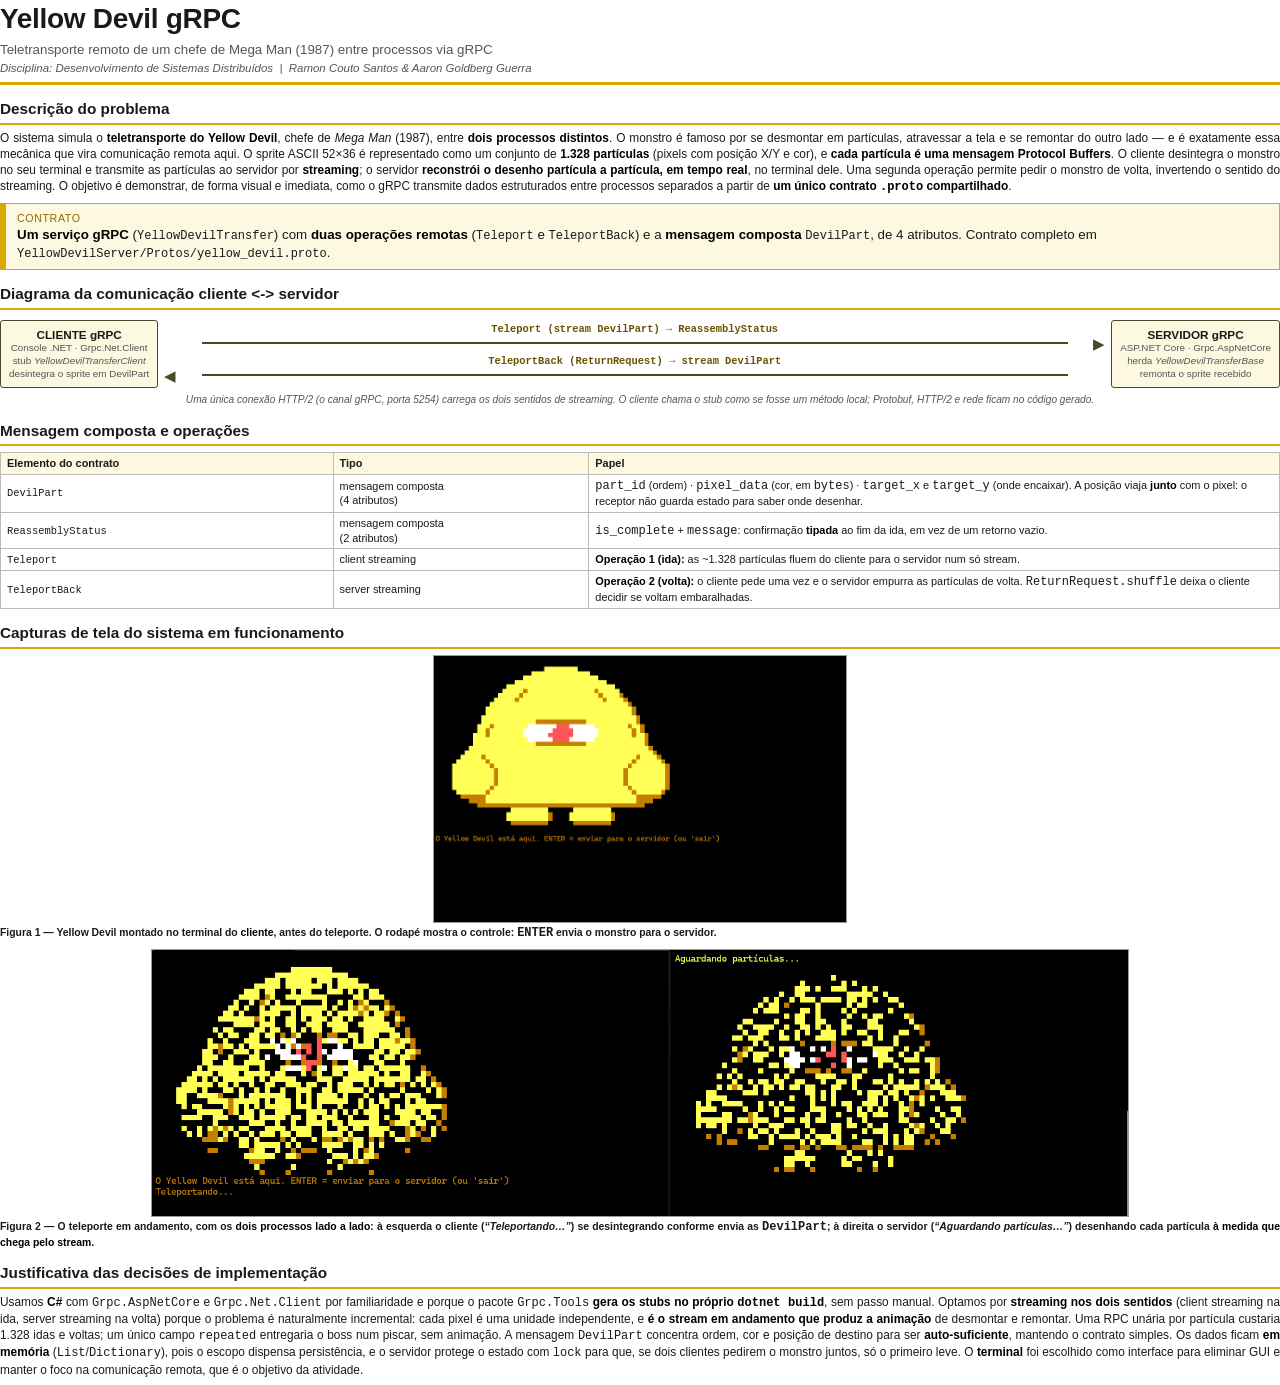
<file: docs/entrega-grpc.html>
<!DOCTYPE html>
<html lang="pt-br">
<head>
<meta charset="UTF-8" />
<title>Entrega Yellow Devil — gRPC</title>
<link rel="stylesheet" href="entrega.css" />
<style>
  /* Setas do diagrama cliente <-> servidor: só existem nesta entrega. */
  .rpc { flex: 1; text-align: center; }
  .rpc .via {
    font-size: 7.8pt; font-weight: bold; color: #6a5200;
    font-family: "Courier New", monospace; margin-bottom: 1px;
  }
  .rpc .linha { position: relative; height: 11px; margin-bottom: 6px; }
  .rpc .linha::before {
    content: ""; position: absolute; top: 5px; left: 4%; right: 4%;
    border-top: 2px solid #4a4a2a;
  }
  .rpc .pontaD, .rpc .pontaE {
    position: absolute; top: 0; font-size: 11pt; line-height: 1; color: #4a4a2a;
  }
  .rpc .pontaD { right: 0; }
  .rpc .pontaE { left: 0; }
</style>
</head>
<body>

<h1>Yellow Devil gRPC</h1>
<p class="sub">Teletransporte remoto de um chefe de Mega Man (1987) entre processos via gRPC</p>
<p class="autor">Disciplina: Desenvolvimento de Sistemas Distribuídos &nbsp;|&nbsp; Ramon Couto Santos &amp; Aaron Goldberg Guerra</p>
<hr class="regua" />

<h2>Descrição do problema</h2>
<p>
O sistema simula o <b>teletransporte do Yellow Devil</b>, chefe de <i>Mega Man</i> (1987), entre <b>dois
processos distintos</b>. O monstro é famoso por se desmontar em partículas, atravessar a tela e se remontar
do outro lado — e é exatamente essa mecânica que vira comunicação remota aqui. O sprite ASCII 52×36 é
representado como um conjunto de <b>1.328 partículas</b> (pixels com posição X/Y e cor), e <b>cada partícula
é uma mensagem Protocol Buffers</b>. O cliente desintegra o monstro no seu terminal e transmite as
partículas ao servidor por <b>streaming</b>; o servidor <b>reconstrói o desenho partícula a partícula, em
tempo real</b>, no terminal dele. Uma segunda operação permite pedir o monstro de volta, invertendo o
sentido do streaming. O objetivo é demonstrar, de forma visual e imediata, como o gRPC transmite dados
estruturados entre processos separados a partir de <b>um único contrato <code>.proto</code> compartilhado</b>.
</p>

<div class="abordagem">
  <span class="rot">CONTRATO</span>
  <b>Um serviço gRPC</b> (<code>YellowDevilTransfer</code>) com <b>duas operações remotas</b>
  (<code>Teleport</code> e <code>TeleportBack</code>) e a <b>mensagem composta</b>
  <code>DevilPart</code>, de 4 atributos. Contrato completo em
  <code>YellowDevilServer/Protos/yellow_devil.proto</code>.
</div>

<h2>Diagrama da comunicação cliente &lt;-&gt; servidor</h2>

<div class="diagrama">
  <div class="fileira">
    <div class="caixa" style="min-width:130px">
      <span class="t">CLIENTE gRPC</span>
      <span class="d">
        Console .NET · Grpc.Net.Client<br />
        stub <i>YellowDevilTransferClient</i><br />
        desintegra o sprite em DevilPart
      </span>
    </div>

    <div class="rpc">
      <div class="via">Teleport (stream DevilPart) → ReassemblyStatus</div>
      <div class="linha"><span class="pontaD">▶</span></div>
      <div class="via">TeleportBack (ReturnRequest) → stream DevilPart</div>
      <div class="linha"><span class="pontaE">◀</span></div>
    </div>

    <div class="caixa" style="min-width:130px">
      <span class="t">SERVIDOR gRPC</span>
      <span class="d">
        ASP.NET Core · Grpc.AspNetCore<br />
        herda <i>YellowDevilTransferBase</i><br />
        remonta o sprite recebido
      </span>
    </div>
  </div>

  <p class="legenda">
    Uma única conexão HTTP/2 (o canal gRPC, porta 5254) carrega os dois sentidos de streaming.
    O cliente chama o stub como se fosse um método local; Protobuf, HTTP/2 e rede ficam no código gerado.
  </p>
</div>

<h2>Mensagem composta e operações</h2>

<table class="grade">
  <tr>
    <th style="width:26%">Elemento do contrato</th>
    <th style="width:20%">Tipo</th>
    <th>Papel</th>
  </tr>
  <tr>
    <td class="mono">DevilPart</td>
    <td>mensagem composta<br />(4 atributos)</td>
    <td><code>part_id</code> (ordem) · <code>pixel_data</code> (cor, em <code>bytes</code>) ·
        <code>target_x</code> e <code>target_y</code> (onde encaixar). A posição viaja <b>junto</b> com o
        pixel: o receptor não guarda estado para saber onde desenhar.</td>
  </tr>
  <tr>
    <td class="mono">ReassemblyStatus</td>
    <td>mensagem composta<br />(2 atributos)</td>
    <td><code>is_complete</code> + <code>message</code>: confirmação <b>tipada</b> ao fim da ida, em vez de
        um retorno vazio.</td>
  </tr>
  <tr>
    <td class="mono">Teleport</td>
    <td>client streaming</td>
    <td><b>Operação 1 (ida):</b> as ~1.328 partículas fluem do cliente para o servidor num só stream.</td>
  </tr>
  <tr>
    <td class="mono">TeleportBack</td>
    <td>server streaming</td>
    <td><b>Operação 2 (volta):</b> o cliente pede uma vez e o servidor empurra as partículas de volta.
        <code>ReturnRequest.shuffle</code> deixa o cliente decidir se voltam embaralhadas.</td>
  </tr>
</table>

<!-- ====================== PÁGINA 2 ====================== -->
<div class="pagina2">

<h2>Capturas de tela do sistema em funcionamento</h2>

<div class="figura">
  <img src="../assets/exemplo1.png" alt="Yellow Devil montado no terminal do cliente antes do teleporte" />
</div>
<p class="cap">
  Figura 1 — Yellow Devil montado no terminal do <b>cliente</b>, antes do teleporte. O rodapé mostra o
  controle: <code>ENTER</code> envia o monstro para o servidor.
</p>

<div class="figura">
  <img src="../assets/exemplo2.png" alt="Partículas saindo do cliente e sendo reconstruídas no servidor" />
</div>
<p class="cap">
  Figura 2 — O teleporte em andamento, com os <b>dois processos lado a lado</b>: à esquerda o cliente
  (<i>“Teleportando…”</i>) se desintegrando conforme envia as <code>DevilPart</code>; à direita o servidor
  (<i>“Aguardando partículas…”</i>) desenhando cada partícula <b>à medida que chega pelo stream</b>.
</p>

<h2>Justificativa das decisões de implementação</h2>
<p>
Usamos <b>C#</b> com <code>Grpc.AspNetCore</code> e <code>Grpc.Net.Client</code> por familiaridade e porque
o pacote <code>Grpc.Tools</code> <b>gera os stubs no próprio <code>dotnet build</code></b>, sem passo manual.
Optamos por <b>streaming nos dois sentidos</b> (client streaming na ida, server streaming na volta) porque o
problema é naturalmente incremental: cada pixel é uma unidade independente, e <b>é o stream em andamento que
produz a animação</b> de desmontar e remontar. Uma RPC unária por partícula custaria 1.328 idas e voltas; um
único campo <code>repeated</code> entregaria o boss num piscar, sem animação. A mensagem
<code>DevilPart</code> concentra ordem, cor e posição de destino para ser <b>auto-suficiente</b>, mantendo o
contrato simples. Os dados ficam <b>em memória</b> (<code>List</code>/<code>Dictionary</code>), pois o escopo
dispensa persistência, e o servidor protege o estado com <code>lock</code> para que, se dois clientes pedirem
o monstro juntos, só o primeiro leve. O <b>terminal</b> foi escolhido como interface para eliminar GUI e
manter o foco na comunicação remota, que é o objetivo da atividade.
</p>

</div><!-- /pagina2 -->

</body>
</html>
</file>
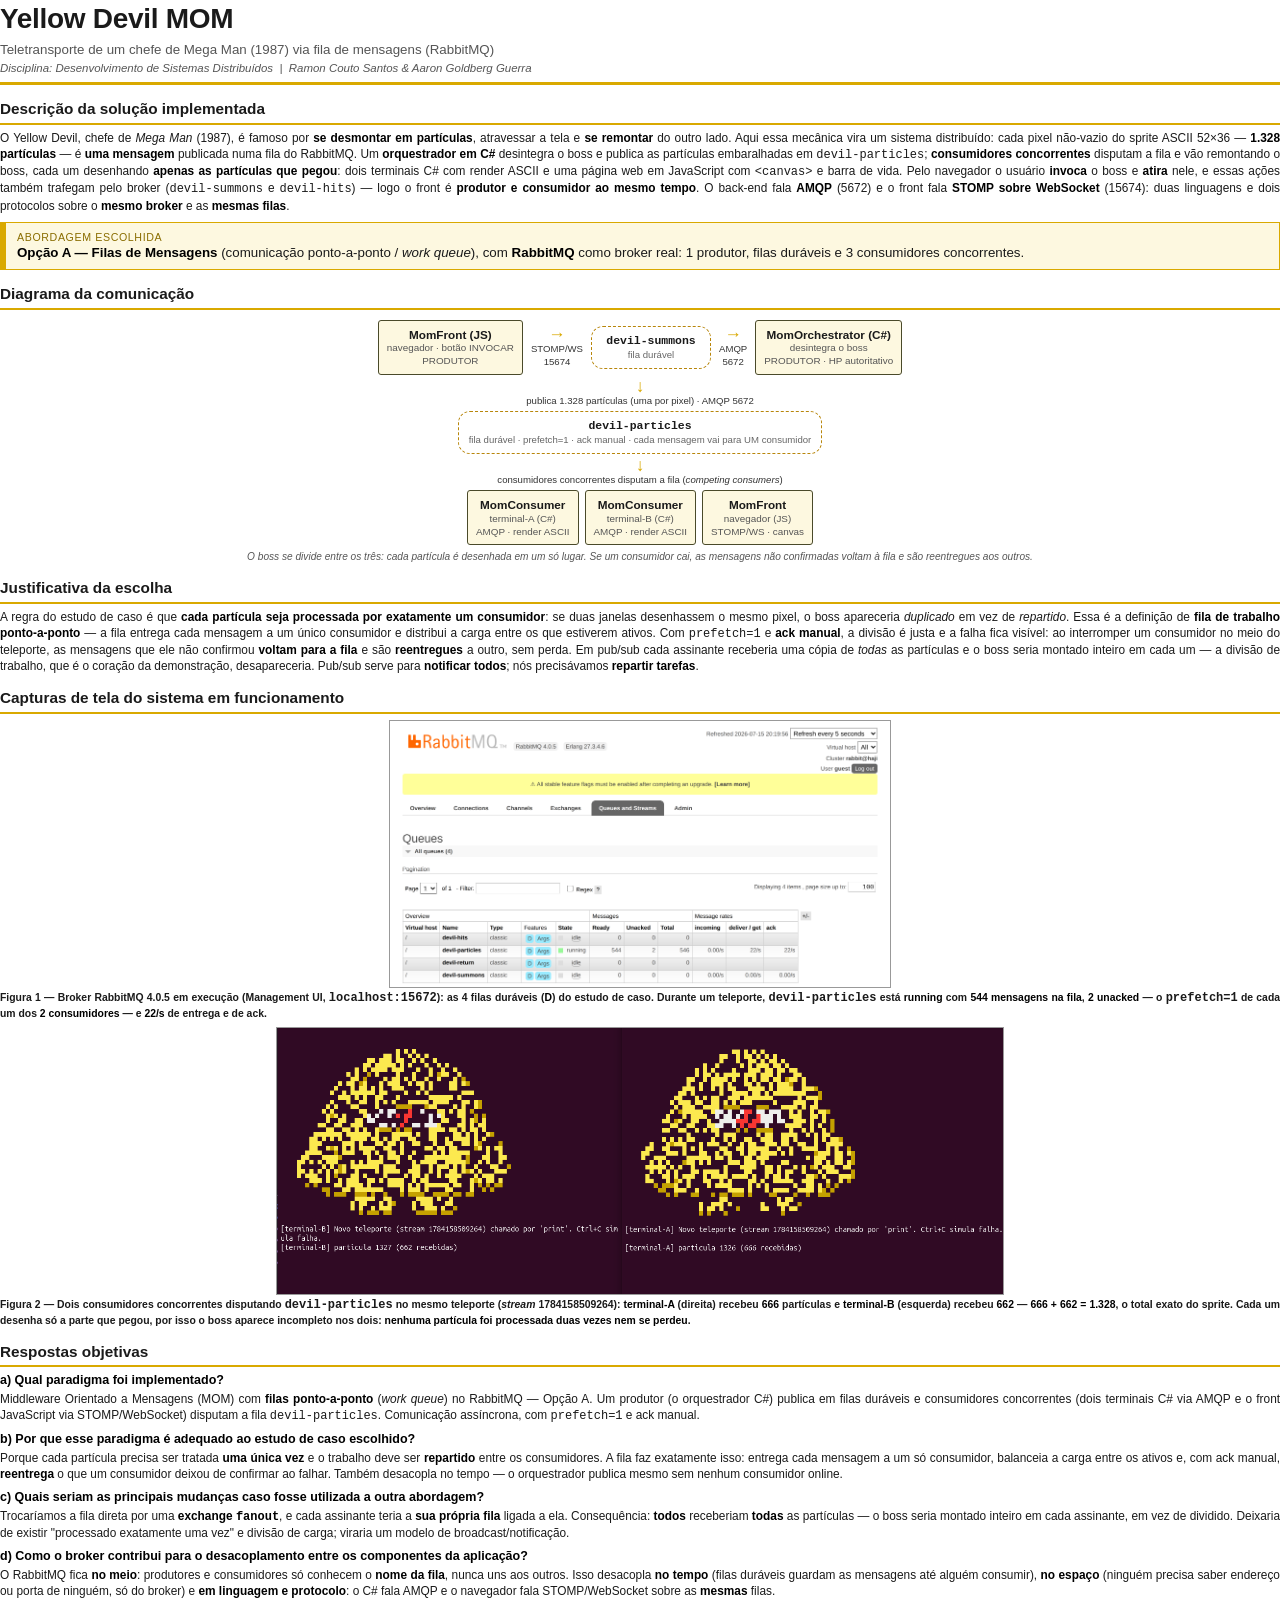
<file: docs/entrega-mom.html>
<!DOCTYPE html>
<html lang="pt-br">
<head>
<meta charset="UTF-8" />
<title>Entrega Yellow Devil — MOM</title>
<link rel="stylesheet" href="entrega.css" />
</head>
<body>

<h1>Yellow Devil MOM</h1>
<p class="sub">Teletransporte de um chefe de Mega Man (1987) via fila de mensagens (RabbitMQ)</p>
<p class="autor">Disciplina: Desenvolvimento de Sistemas Distribuídos &nbsp;|&nbsp; Ramon Couto Santos &amp; Aaron Goldberg Guerra</p>
<hr class="regua" />

<h2>Descrição da solução implementada</h2>
<p>
O Yellow Devil, chefe de <i>Mega Man</i> (1987), é famoso por <b>se desmontar em partículas</b>,
atravessar a tela e <b>se remontar</b> do outro lado. Aqui essa mecânica vira um sistema distribuído:
cada pixel não-vazio do sprite ASCII 52×36 — <b>1.328 partículas</b> — é <b>uma mensagem</b> publicada
numa fila do RabbitMQ. Um <b>orquestrador em C#</b> desintegra o boss e publica as partículas
embaralhadas em <code>devil-particles</code>; <b>consumidores concorrentes</b> disputam a fila e vão
remontando o boss, cada um desenhando <b>apenas as partículas que pegou</b>: dois terminais C# com
render ASCII e uma página web em JavaScript com <code>&lt;canvas&gt;</code> e barra de vida. Pelo
navegador o usuário <b>invoca</b> o boss e <b>atira</b> nele, e essas ações também trafegam pelo broker
(<code>devil-summons</code> e <code>devil-hits</code>) — logo o front é <b>produtor e consumidor ao mesmo
tempo</b>. O back-end fala <b>AMQP</b> (5672) e o front fala <b>STOMP sobre WebSocket</b> (15674): duas
linguagens e dois protocolos sobre o <b>mesmo broker</b> e as <b>mesmas filas</b>.
</p>

<div class="abordagem">
  <span class="rot">ABORDAGEM ESCOLHIDA</span>
  <b>Opção A — Filas de Mensagens</b> (comunicação ponto-a-ponto / <i>work queue</i>),
  com <b>RabbitMQ</b> como broker real: 1 produtor, filas duráveis e 3 consumidores concorrentes.
</div>

<h2>Diagrama da comunicação</h2>

<div class="diagrama">
  <div class="fileira">
    <div class="caixa">
      <span class="t">MomFront (JS)</span>
      <span class="d">navegador · botão INVOCAR<br />PRODUTOR</span>
    </div>
    <div class="seta"><b>→</b>STOMP/WS<br />15674</div>
    <div class="fila">
      <span class="t">devil-summons</span>
      <span class="d">fila durável</span>
    </div>
    <div class="seta"><b>→</b>AMQP<br />5672</div>
    <div class="caixa">
      <span class="t">MomOrchestrator (C#)</span>
      <span class="d">desintegra o boss<br />PRODUTOR · HP autoritativo</span>
    </div>
  </div>

  <div class="descida"><b>↓</b>publica 1.328 partículas (uma por pixel) · AMQP 5672</div>

  <div class="fileira">
    <div class="fila" style="min-width:210px">
      <span class="t">devil-particles</span>
      <span class="d">fila durável · prefetch=1 · ack manual · cada mensagem vai para UM consumidor</span>
    </div>
  </div>

  <div class="descida"><b>↓</b>consumidores concorrentes disputam a fila (<i>competing consumers</i>)</div>

  <div class="fileira">
    <div class="caixa">
      <span class="t">MomConsumer</span>
      <span class="d">terminal-A (C#)<br />AMQP · render ASCII</span>
    </div>
    <div class="caixa">
      <span class="t">MomConsumer</span>
      <span class="d">terminal-B (C#)<br />AMQP · render ASCII</span>
    </div>
    <div class="caixa">
      <span class="t">MomFront</span>
      <span class="d">navegador (JS)<br />STOMP/WS · canvas</span>
    </div>
  </div>

  <p class="legenda">
    O boss se divide entre os três: cada partícula é desenhada em um só lugar. Se um consumidor cai,
    as mensagens não confirmadas voltam à fila e são reentregues aos outros.
  </p>
</div>

<h2>Justificativa da escolha</h2>
<p>
A regra do estudo de caso é que <b>cada partícula seja processada por exatamente um consumidor</b>: se
duas janelas desenhassem o mesmo pixel, o boss apareceria <i>duplicado</i> em vez de <i>repartido</i>.
Essa é a definição de <b>fila de trabalho ponto-a-ponto</b> — a fila entrega cada mensagem a um único
consumidor e distribui a carga entre os que estiverem ativos. Com <code>prefetch=1</code> e <b>ack
manual</b>, a divisão é justa e a falha fica visível: ao interromper um consumidor no meio do teleporte,
as mensagens que ele não confirmou <b>voltam para a fila</b> e são <b>reentregues</b> a outro, sem perda.
Em pub/sub cada assinante receberia uma cópia de <i>todas</i> as partículas e o boss seria montado
inteiro em cada um — a divisão de trabalho, que é o coração da demonstração, desapareceria. Pub/sub
serve para <b>notificar todos</b>; nós precisávamos <b>repartir tarefas</b>.
</p>

<!-- ====================== PÁGINA 2 ====================== -->
<div class="pagina2">

<h2>Capturas de tela do sistema em funcionamento</h2>

<div class="figura">
  <img src="../assets/mom-broker.png" alt="Management UI do RabbitMQ com as quatro filas do projeto" />
</div>
<p class="cap">
  Figura 1 — Broker RabbitMQ 4.0.5 em execução (Management UI, <code>localhost:15672</code>): as 4 filas
  duráveis (<b>D</b>) do estudo de caso. Durante um teleporte, <code>devil-particles</code> está
  <b>running</b> com <b>544 mensagens na fila</b>, <b>2 unacked</b> — o <code>prefetch=1</code> de cada um
  dos <b>2 consumidores</b> — e <b>22/s</b> de entrega e de ack.
</p>

<div class="figura">
  <!-- Basta salvar o print em assets/mom-terminais.png e rodar ./docs/gerar-pdf.sh:
       se o arquivo existir ele entra aqui; se não, cai no aviso vermelho abaixo. -->
  <img id="fig2" src="../assets/mom-terminais.png"
       alt="terminal-A com 666 e terminal-B com 662 das 1328 partículas do boss"
       onerror="this.remove(); document.getElementById('falta2').style.display='flex';" />
  <div class="falta" id="falta2" style="display:none">
    <b>[ FALTA O PRINT 2 — TERMINAIS EM FUNCIONAMENTO ]</b>
    terminal-A e terminal-B lado a lado, cada um com <b>metade do boss</b> desenhada,
    e o log do orquestrador ao fundo.<br />
    Melhor momento: logo após um Ctrl+C, com a linha <b>&lt;&lt; REENTREGUE apos falha!</b> visível.
  </div>
</div>
<p class="cap">
  Figura 2 — Dois consumidores concorrentes disputando <code>devil-particles</code> no mesmo teleporte
  (<i>stream</i> 1784158509264): <b>terminal-A</b> (direita) recebeu <b>666</b> partículas e <b>terminal-B</b>
  (esquerda) recebeu <b>662</b> — <b>666 + 662 = 1.328</b>, o total exato do sprite. Cada um desenha só a
  parte que pegou, por isso o boss aparece incompleto nos dois: <b>nenhuma partícula foi processada duas
  vezes nem se perdeu</b>.
</p>

<h2>Respostas objetivas</h2>

<div class="pergunta">
  <p class="q">a) Qual paradigma foi implementado?</p>
  <p>
    Middleware Orientado a Mensagens (MOM) com <b>filas ponto-a-ponto</b> (<i>work queue</i>) no RabbitMQ —
    Opção A. Um produtor (o orquestrador C#) publica em filas duráveis e consumidores concorrentes
    (dois terminais C# via AMQP e o front JavaScript via STOMP/WebSocket) disputam a fila
    <code>devil-particles</code>. Comunicação assíncrona, com <code>prefetch=1</code> e ack manual.
  </p>
</div>

<div class="pergunta">
  <p class="q">b) Por que esse paradigma é adequado ao estudo de caso escolhido?</p>
  <p>
    Porque cada partícula precisa ser tratada <b>uma única vez</b> e o trabalho deve ser <b>repartido</b>
    entre os consumidores. A fila faz exatamente isso: entrega cada mensagem a um só consumidor, balanceia
    a carga entre os ativos e, com ack manual, <b>reentrega</b> o que um consumidor deixou de confirmar ao
    falhar. Também desacopla no tempo — o orquestrador publica mesmo sem nenhum consumidor online.
  </p>
</div>

<div class="pergunta">
  <p class="q">c) Quais seriam as principais mudanças caso fosse utilizada a outra abordagem?</p>
  <p>
    Trocaríamos a fila direta por uma <b>exchange <code>fanout</code></b>, e cada assinante teria a
    <b>sua própria fila</b> ligada a ela. Consequência: <b>todos</b> receberiam <b>todas</b> as partículas —
    o boss seria montado inteiro em cada assinante, em vez de dividido. Deixaria de existir "processado
    exatamente uma vez" e divisão de carga; viraria um modelo de broadcast/notificação.
  </p>
</div>

<div class="pergunta">
  <p class="q">d) Como o broker contribui para o desacoplamento entre os componentes da aplicação?</p>
  <p>
    O RabbitMQ fica <b>no meio</b>: produtores e consumidores só conhecem o <b>nome da fila</b>, nunca uns
    aos outros. Isso desacopla <b>no tempo</b> (filas duráveis guardam as mensagens até alguém consumir),
    <b>no espaço</b> (ninguém precisa saber endereço ou porta de ninguém, só do broker) e <b>em linguagem e
    protocolo</b>: o C# fala AMQP e o navegador fala STOMP/WebSocket sobre as <b>mesmas</b> filas.
  </p>
</div>

</div><!-- /pagina2 -->

</body>
</html>
</file>
<file: docs/entrega.css>
/* ===========================================================================
   Estilo dos PDFs de ENTREGA (entrega-grpc.html e entrega-mom.html).
   Os slides da apresentação têm estilo próprio, em apresentacao.html.
   Regerar os PDFs:  ./docs/gerar-pdf.sh
   ---------------------------------------------------------------------------
   As duas entregas aceitam no MÁXIMO 2 páginas cada — o gerar-pdf.sh falha se
   passar disso. Mexeu no texto? Rode o gerador e confira.
   =========================================================================== */
@page { size: A4; margin: 11mm; }

* { box-sizing: border-box; }
body {
  font-family: Arial, Helvetica, sans-serif;
  font-size: 8.9pt;
  line-height: 1.35;
  color: #1a1a1a;
  margin: 0;
}
h1 { font-size: 21pt; margin: 0 0 3px; letter-spacing: -.3px; }
.sub   { font-size: 10pt; color: #555; margin: 0 0 2px; }
.autor { font-size: 8.6pt; color: #555; font-style: italic; margin: 0 0 6px; }
.regua { border: 0; border-top: 3px solid #d9a900; margin: 0 0 12px; }

h2 {
  font-size: 11.5pt;
  margin: 14px 0 5px;
  padding-bottom: 3px;
  border-bottom: 2px solid #d9a900;
}
p { margin: 0 0 7px; text-align: justify; }
b, strong { color: #000; }
code { font-family: "Courier New", monospace; font-size: 9pt; }

/* Faixa de destaque — a resposta que o professor procura primeiro. */
.abordagem {
  background: #fdf8e0;
  border: 1.5px solid #d9a900;
  border-left: 6px solid #d9a900;
  padding: 7px 11px;
  margin: 8px 0 4px;
  font-size: 10pt;
}
.abordagem .rot { font-size: 8pt; color: #8a6d00; letter-spacing: .6px; display: block; }

/* ---- Diagrama ------------------------------------------------------------ */
.diagrama { margin: 10px 0 4px; }
.fileira  { display: flex; align-items: center; justify-content: center; gap: 6px; }
.caixa {
  background: #fdf8e0;
  border: 1.5px solid #4a4a2a;
  border-radius: 3px;
  padding: 6px 8px;
  text-align: center;
  min-width: 108px;
}
.caixa .t { font-weight: bold; font-size: 8.8pt; display: block; }
.caixa .d { font-size: 7.4pt; color: #555; display: block; line-height: 1.3; }
.fila {
  background: #fff;
  border: 1.5px dashed #b8860b;
  border-radius: 12px;
  padding: 6px 10px;
  text-align: center;
  min-width: 120px;
}
.fila .t { font-family: "Courier New", monospace; font-weight: bold; font-size: 8.6pt; display: block; }
.fila .d { font-size: 7.2pt; color: #666; display: block; }
.seta   { font-size: 7.2pt; color: #333; text-align: center; white-space: nowrap; padding: 0 2px; }
.seta b { display: block; font-size: 13pt; line-height: 1; color: #d9a900; }
.descida { text-align: center; font-size: 7.2pt; color: #333; margin: 3px 0; }
.descida b { display: block; font-size: 13pt; line-height: 1; color: #d9a900; }
.legenda { text-align: center; font-size: 7.6pt; color: #555; font-style: italic; margin: 5px 0 0; }

/* ---- Capturas ------------------------------------------------------------ */
.figura { margin: 6px 0 3px; }
/* Altura fixa + largura proporcional: a borda abraça o print seja qual for a
   proporção dele, e é a altura que faz a página 2 fechar.                    */
.figura img {
  height: 71mm;
  width: auto;
  max-width: 100%;
  border: 1.5px solid #999;
  display: block;
  margin: 0 auto;
}
.cap { font-size: 7.8pt; font-weight: bold; margin: 2px 0 7px; line-height: 1.3; }

/* Placeholder: só aparece enquanto o print de verdade não entrou. */
.falta {
  border: 2px dashed #d82800;
  background: #fff6f4;
  color: #a01f00;
  height: 71mm;
  display: flex;
  flex-direction: column;
  justify-content: center;
  padding: 10px 12px;
  text-align: center;
  font-size: 8.2pt;
  line-height: 1.45;
}
.falta b { display: block; font-size: 9.6pt; margin-bottom: 4px; color: #d82800; }

/* ---- Perguntas e respostas ----------------------------------------------- */
.pergunta { margin: 0 0 7px; }
.pergunta .q { font-weight: bold; font-size: 9.4pt; color: #000; margin: 0 0 2px; }
.pergunta p { margin: 0; }

/* ---- Tabela simples ------------------------------------------------------ */
table.grade { width: 100%; border-collapse: collapse; margin: 6px 0; font-size: 8.2pt; }
table.grade th, table.grade td { border: 1px solid #bbb; padding: 3px 6px; text-align: left; }
table.grade th { background: #fdf8e0; }
table.grade td.mono { font-family: "Courier New", monospace; font-size: 7.8pt; }

.pagina2 { page-break-before: always; }
</file>
